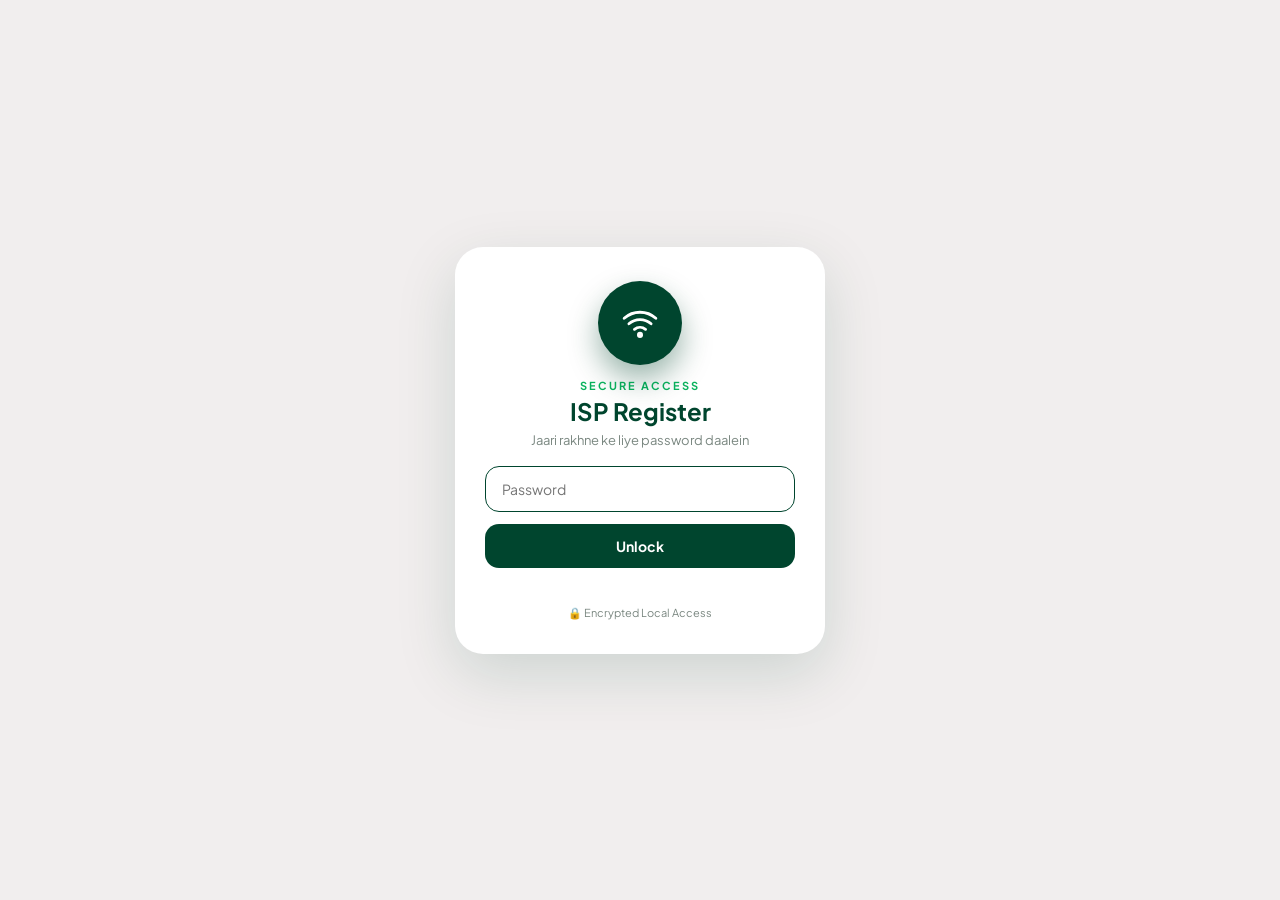
<file: index.html>
<!DOCTYPE html>
<html lang="ur">
<head>
<meta charset="UTF-8">
<meta name="viewport" content="width=device-width, initial-scale=1.0">
<title>ISP Register</title>
<meta name="description" content="ISP Register - Daily Hisab Management System">
<meta name="theme-color" content="#00452E">
<link rel="icon" type="image/svg+xml" href="assets/favicon.svg">
<link rel="stylesheet" href="css/style.css">
</head>
<body>

<div class="lock-screen" id="lock-screen">
  <div class="lock-box">
    <div class="lock-avatar"><div class="logo" id="lk-logo"></div></div>
    <div class="sub">Secure Access</div>
    <h2>ISP Register</h2>
    <p>Jaari rakhne ke liye password daalein</p>
    <input type="password" id="lock-pass" placeholder="Password" autofocus>
    <button onclick="checkPassword()">Unlock</button>
    <div class="lock-err" id="lock-err"></div>
    <div class="lock-foot">🔒 Encrypted Local Access</div>
  </div>
</div>

<div id="app-content" style="display:none">
<div class="app">
  <aside class="side" id="side">
    <div class="brand"><div class="logo" id="lg"></div>ISP Register</div>
    <div id="nav"></div>
    <div class="promo"><small>Remaining Balance</small><b id="s-pro-side">Rs 0</b><button onclick="saveFile()">💾 Save Backup</button></div>
  </aside>
  <div class="ov" id="ov" onclick="tgl()"></div>
  <main class="main">
    <div class="top">
      <button class="ib" id="burger" onclick="tgl()"></button>
      <div><h1 id="ttl">Dashboard</h1><div class="dt" id="dt"></div></div>
      <div class="sp"></div>
      <button class="ib" title="Save" onclick="saveFile()" id="b-save"></button>
      <button class="ib" title="Load" onclick="$('file-in').click()" id="b-load"></button>
      <button class="ib" title="Print" onclick="window.print()" id="b-print"></button>
      <button class="ib red" title="Logout" onclick="logout()" id="b-out"></button>
      <div class="me"><div class="logo" id="me-img" style="width:38px;height:38px;border-radius:50%"></div><div><b>Admin</b><span>Rehan</span></div></div>
      <input type="file" id="file-in" accept=".json" style="display:none" onchange="loadFile(this)">
    </div>
    <div id="pages"></div>
  </main>
</div>
</div>
<datalist id="cust-list"></datalist><datalist id="worker-list"></datalist>
<div id="modal"><div class="mb"><h3 id="mt">Edit</h3><div class="fields" id="mf"></div><div style="display:flex;gap:10px;justify-content:flex-end"><button class="btn ghost" onclick="closeM()">Cancel</button><button class="btn" onclick="saveEdit()">Save Changes</button></div></div></div>
<div id="tip"></div>

<script src="js/app.js"></script>
</body>
</html>
</file>
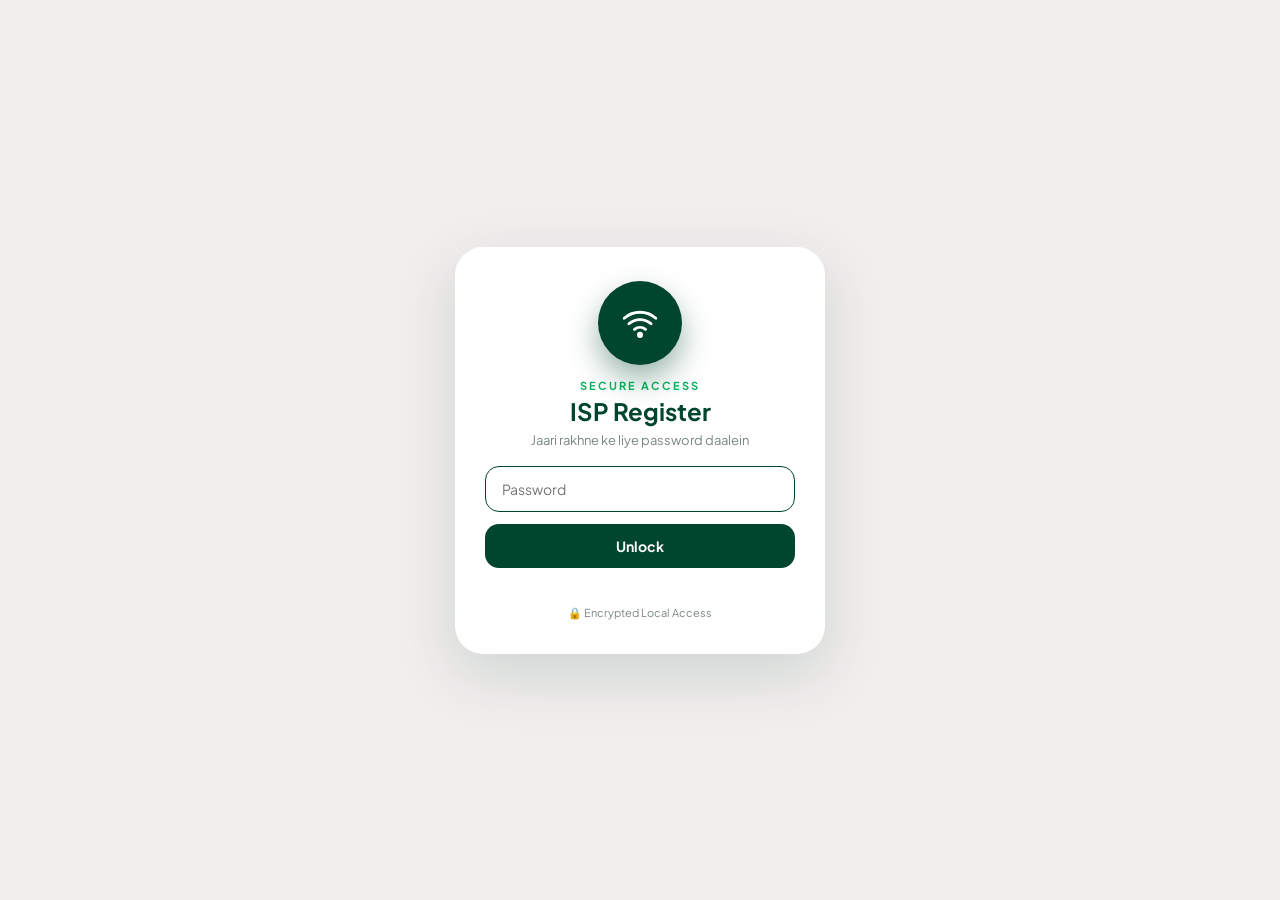
<file: Iindex.html>
<!DOCTYPE html>
<html lang="ur">
<head>
<meta charset="UTF-8">
<meta name="viewport" content="width=device-width, initial-scale=1.0">
<title>ISP Register</title>
<link rel="preconnect" href="https://fonts.googleapis.com"><link href="https://fonts.googleapis.com/css2?family=Plus+Jakarta+Sans:wght@400;500;600;700;800&display=swap" rel="stylesheet">
<style>
:root{--g:#00452E;--g2:#0AB35E;--g3:#E4F3EA;--bg:#F1EEEE;--ink:#0d1b14;--mut:#7a8780;--line:#ECE8E8;--red:#D92D20;--or:#F79009;--r:20px}
*{box-sizing:border-box;margin:0;padding:0}
body{font-family:'Plus Jakarta Sans','Segoe UI',system-ui,Arial,sans-serif;background:var(--bg);color:var(--ink);font-size:14px}
button{font-family:inherit;cursor:pointer}
svg.i{width:18px;height:18px;fill:none;stroke:currentColor;stroke-width:1.8;stroke-linecap:round;stroke-linejoin:round;flex-shrink:0}
/* lock */
.lock-screen{position:fixed;inset:0;background:var(--bg);display:flex;align-items:center;justify-content:center;z-index:200;padding:16px}
.lock-box{background:#fff;border-radius:28px;padding:34px 30px;width:100%;max-width:370px;text-align:center;box-shadow:0 20px 60px rgba(0,69,46,.15)}
.lock-avatar .logo{width:84px;height:84px;border-radius:50%;margin:0 auto;animation:pulse 2.4s infinite}
.lock-box .sub{margin-top:14px;font-size:11px;letter-spacing:2px;text-transform:uppercase;color:var(--g2);font-weight:700}
.lock-box h2{font-size:24px;margin:4px 0 6px;color:var(--g)}.lock-box p{color:var(--mut);font-size:13px;margin-bottom:18px}
.lock-box input{width:100%;padding:13px 16px;border:1.5px solid var(--line);border-radius:14px;font:inherit;outline:none;margin-bottom:12px}
.lock-box input:focus{border-color:var(--g)}
.lock-box button{width:100%;padding:13px;border:none;border-radius:14px;background:var(--g);color:#fff;font-weight:700;font-size:14px}
.lock-err{color:var(--red);font-size:12px;min-height:18px;margin-top:10px}.lock-foot{color:var(--mut);font-size:11px;margin-top:10px}
/* layout */
.app{display:flex;gap:20px;padding:20px;min-height:100vh}
.side{width:244px;flex-shrink:0;background:#fff;border-radius:26px;padding:22px 14px;position:sticky;top:20px;height:calc(100vh - 40px);overflow:auto;display:flex;flex-direction:column;transition:transform .25s}
.brand{display:flex;align-items:center;gap:11px;padding:0 8px 18px;font-weight:800;font-size:18px}
.logo{width:42px;height:42px;border-radius:12px;background:var(--g);color:#fff;display:flex;align-items:center;justify-content:center}
.nh{font-size:11px;letter-spacing:1px;color:var(--mut);margin:14px 10px 6px;font-weight:600}
.nav{display:flex;align-items:center;gap:12px;width:100%;padding:11px 14px;border:none;background:none;border-radius:14px;font-size:13.5px;font-weight:500;color:#25322b;text-align:left;transition:.2s}
.nav:hover{background:var(--g3)}.nav.on{background:var(--g);color:#fff;box-shadow:0 8px 18px rgba(0,69,46,.3)}
.promo{margin-top:auto;background:linear-gradient(160deg,#04180f,var(--g));color:#fff;border-radius:20px;padding:18px;margin-top:22px}
.promo small{opacity:.7;font-size:11px}.promo b{display:block;font-size:20px;margin:4px 0 12px}
.promo button{width:100%;padding:10px;border:none;border-radius:12px;background:rgba(255,255,255,.14);color:#fff;font-weight:600}
.promo button:hover{background:rgba(255,255,255,.25)}
.main{flex:1;min-width:0}
.top{display:flex;align-items:center;gap:12px;margin-bottom:18px;flex-wrap:wrap}
.top h1{font-size:25px;font-weight:800;letter-spacing:-.4px}.top .dt{font-size:13px;color:#3a4a41}
.top .sp{flex:1}
.ib{width:42px;height:42px;border-radius:50%;border:none;background:#fff;display:flex;align-items:center;justify-content:center;color:var(--ink);transition:.2s;position:relative}
.ib:hover{background:var(--g);color:#fff}.ib.red:hover{background:var(--red)}
.me{display:flex;align-items:center;gap:10px;background:#fff;border-radius:30px;padding:4px 16px 4px 4px;font-size:12px}
.me b{display:block;font-size:12.5px}.me span{color:var(--mut);font-size:11px}
#burger{display:none}
.page{display:none}.page.on{display:block;animation:flip .7s cubic-bezier(.2,.8,.2,1)}@keyframes fi{from{opacity:0;transform:translateY(8px)}to{opacity:1}}
.card{background:#fff;border-radius:var(--r);padding:20px;box-shadow:0 2px 14px rgba(0,40,25,.05);margin-bottom:18px;transition:.25s}
.card h3{font-size:16px;font-weight:700}.card .hs{color:var(--mut);font-size:12px;margin:2px 0 14px}
/* kpi */
.kpi{display:grid;grid-template-columns:repeat(3,1fr);gap:18px;margin-bottom:18px}
.k{position:relative;background:#fff;border-radius:var(--r);padding:20px;box-shadow:0 2px 14px rgba(0,40,25,.05);transition:.25s;min-height:140px}
.k:hover{box-shadow:0 22px 40px -10px rgba(0,69,46,.35)}
.k::after{content:"";position:absolute;right:0;top:0;width:55%;height:100%;background:radial-gradient(rgba(0,69,46,.08) 3px,transparent 3.5px) 0 0/22px 22px;pointer-events:none}
.k.dark{background:var(--g);color:#fff}.k.dark::after{background:radial-gradient(rgba(255,255,255,.1) 3px,transparent 3.5px) 0 0/22px 22px}
.k .ic{width:46px;height:46px;border-radius:14px;background:#E9E7E7;display:flex;align-items:center;justify-content:center;color:#3b4a42}
.k.dark .ic{background:#fff;color:var(--g)}
.k .lb{font-size:13px;margin-top:14px;font-weight:500}.k .vl{font-size:27px;font-weight:800;margin-top:2px;letter-spacing:-.5px}
.k .pill{position:absolute;right:18px;top:18px;z-index:1}.k .vs{position:absolute;right:18px;bottom:20px;font-size:10px;line-height:1.3;text-align:left;z-index:1}
.pill{padding:3px 12px;border-radius:20px;font-size:11.5px;font-weight:700;background:#3FD815;color:#04321f}.pill.bad{background:#E5170F;color:#fff}
.g3{display:grid;grid-template-columns:repeat(3,1fr);gap:18px}.s2{grid-column:span 2}.g3 .card{margin-bottom:0}
.g3{margin-bottom:18px}
.leg{display:flex;gap:14px;font-size:11.5px;color:var(--mut);margin-bottom:6px;flex-wrap:wrap}.leg i{display:inline-block;width:9px;height:9px;border-radius:50%;margin-right:5px}
.ch text{fill:var(--mut);font-size:10.5px;font-family:inherit}.ch .gl{stroke:var(--line)}.ch .b{transition:.2s}.ch .b:hover{opacity:.75}
.dn{display:flex;align-items:center;gap:16px;flex-wrap:wrap}.dn svg{width:150px;flex-shrink:0}.dl{flex:1;min-width:130px;font-size:12px}
.dl div{display:flex;justify-content:space-between;gap:8px;padding:5px 0;border-bottom:1px solid var(--line)}.dl i{display:inline-block;width:9px;height:9px;border-radius:50%;margin-right:7px}
.bar2{height:7px;background:#eef2ef;border-radius:5px;overflow:hidden;margin-top:5px}.bar2 div{height:100%;border-radius:5px;background:var(--g2)}
.bar2.o div{background:var(--or)}
.emp{padding:34px;text-align:center;color:var(--mut)}
/* forms */
.fields{display:flex;flex-wrap:wrap;gap:12px;align-items:flex-end}
.field{display:flex;flex-direction:column;gap:5px;flex:1;min-width:130px}.field.nm{flex:2;min-width:170px}
.field label{font-size:11px;color:var(--mut);font-weight:600}
.field input,.field select,.tbar input{border:1.5px solid var(--line);border-radius:12px;padding:10px 12px;font:inherit;font-size:13px;outline:none;background:#fff;color:var(--ink);transition:.15s;width:100%}
.field input:focus,.field select:focus,.tbar input:focus{border-color:var(--g);box-shadow:0 0 0 3px rgba(0,69,46,.1)}
.field input.onl{border-color:#7b1fa2;background:#fbf2fd}
.btn{background:var(--g);color:#fff;border:none;border-radius:12px;padding:11px 22px;font-weight:700;font-size:13px;transition:.2s;white-space:nowrap}
.btn:hover{background:#006340;transform:translateY(-1px)}.btn.ghost{background:var(--g3);color:var(--g)}
.pk{display:flex;gap:8px;flex-wrap:wrap;align-items:center;margin-bottom:14px;font-size:12px;color:var(--mut)}
.pkb{background:var(--g3);color:var(--g);border:1px solid transparent;border-radius:20px;padding:5px 14px;font-size:12px;font-weight:700;transition:.15s}
.pkb:hover,.pkb.sel{background:var(--g);color:#fff}
/* tables */
.tbar{display:flex;gap:10px;flex-wrap:wrap;align-items:center;margin-bottom:14px}
.tbar .sb{position:relative;flex:2;min-width:180px}.tbar .sb svg{position:absolute;left:12px;top:11px;color:var(--mut)}.tbar .sb input{padding-left:38px}
.tbar label{font-size:11px;color:var(--mut);font-weight:600;display:flex;align-items:center;gap:6px}.tbar label input{width:auto}
.tw{overflow-x:auto;border-radius:14px;border:1px solid var(--line)}
table{width:100%;border-collapse:collapse;min-width:640px}
th{background:#F7F5F5;color:#5d6b63;font-size:11px;text-transform:uppercase;letter-spacing:.6px;text-align:left;padding:12px 14px;font-weight:700;white-space:nowrap}
td{padding:12px 14px;border-top:1px solid var(--line);font-size:13px;vertical-align:middle}
tr:hover td{background:#FBFAFA}td small{display:block;color:var(--mut);font-size:11px;margin-top:2px}
.mut{color:var(--mut)}.amt{font-weight:700;white-space:nowrap}.inc{color:#0A8F4F}.exp{color:var(--red)}.pend{color:#D9780A}.onl{color:#7b1fa2}
tfoot td,.tr td{background:#F7F5F5;font-weight:800}
.chip{background:var(--g3);color:var(--g);padding:3px 10px;border-radius:20px;font-size:11.5px;font-weight:700;white-space:nowrap}
.chip.o{background:#FEF0DC;color:#B45F00}
.act{white-space:nowrap;text-align:right}.act button{width:32px;height:32px;border:none;border-radius:9px;background:#F3F1F1;color:#55635b;margin-left:5px;transition:.15s}
.act .e:hover{background:var(--g);color:#fff}.act .d:hover{background:var(--red);color:#fff}.act svg{width:15px;height:15px}
.sum{display:flex;justify-content:space-between;gap:10px;flex-wrap:wrap;padding:14px 4px 0;font-weight:700;font-size:13px}
.grp{border:1px solid var(--line);border-radius:14px;margin-bottom:10px;overflow:hidden}
.gh{display:flex;justify-content:space-between;align-items:center;gap:10px;padding:13px 16px;cursor:pointer;background:#F7F5F5}.gh:hover{background:var(--g3)}
.gh .l{display:flex;align-items:center;gap:12px}.av{width:36px;height:36px;border-radius:50%;color:#fff;display:flex;align-items:center;justify-content:center;font-weight:700}
.gh b{display:block}.gh small{color:var(--mut);font-size:11px}.gh .r{text-align:right;font-weight:800;font-size:16px}.gh .r small{display:block;font-weight:500}
.gb.collapsed{display:none}.gr{display:grid;grid-template-columns:1fr 1fr 1fr auto;gap:8px;padding:9px 16px;border-top:1px solid var(--line);align-items:center;font-size:13px}
.note{font-size:12px;color:var(--mut);margin-top:10px}
.set{display:flex;gap:12px;flex-wrap:wrap}
/* modal + tip */
#modal{position:fixed;inset:0;background:rgba(0,20,12,.5);display:none;align-items:center;justify-content:center;z-index:150;padding:16px}
#modal.on{display:flex}.mb{background:#fff;border-radius:24px;padding:24px;width:100%;max-width:560px;max-height:90vh;overflow:auto}
.mb h3{margin-bottom:16px}.mb .fields{margin-bottom:18px}.mb .field{min-width:200px}
#tip{position:fixed;background:#0d1b14;color:#fff;padding:6px 10px;border-radius:8px;font-size:11.5px;pointer-events:none;z-index:300;display:none;white-space:nowrap}
.ov{display:none}
/* animations */
@keyframes rise{from{opacity:0;transform:translateY(24px)}to{opacity:1;transform:none}}
@keyframes fade{from{opacity:0}to{opacity:1}}
@keyframes grow{from{transform:scaleY(0)}to{transform:scaleY(1)}}
@keyframes pop{from{transform:scale(0)}to{transform:scale(1)}}
@keyframes draw{from{stroke-dashoffset:1}to{stroke-dashoffset:0}}
@keyframes spin{from{transform:perspective(520px) rotateX(40deg) rotate(-140deg) scale(.5);opacity:0}to{transform:perspective(520px) rotateX(40deg);opacity:1}}
@keyframes pulse{0%,100%{box-shadow:0 0 0 0 rgba(0,69,46,.35)}50%{box-shadow:0 0 0 16px rgba(0,69,46,0)}}
.lock-box{animation:rise .7s cubic-bezier(.2,.8,.2,1) both}
.nav{transition:.2s}.nav:hover:not(.on){transform:translateX(4px)}.ib:hover{transform:scale(1.08)}
.page.play .k{animation:rise .7s cubic-bezier(.2,.8,.2,1) both}
.page.play .k:nth-child(2){animation-delay:.08s}.page.play .k:nth-child(3){animation-delay:.16s}.page.play .k:nth-child(4){animation-delay:.24s}.page.play .k:nth-child(5){animation-delay:.32s}.page.play .k:nth-child(6){animation-delay:.4s}
.page.play .g3 .card{animation:rise .8s cubic-bezier(.2,.8,.2,1) both}
.page.play .g3 .card:nth-child(1){animation-delay:.45s}.page.play .g3 .card:nth-child(2){animation-delay:.55s}.page.play .g3 .card:nth-child(3){animation-delay:.65s}.page.play .g3 .card:nth-child(4){animation-delay:.75s}.page.play .g3 .card:nth-child(5){animation-delay:.85s}.page.play .g3 .card:nth-child(6){animation-delay:.95s}
.page.play .ch rect.b{transform-box:fill-box;transform-origin:50% 100%;animation:grow .9s cubic-bezier(.2,.8,.2,1) both;animation-delay:inherit}
.page.play .ch polyline{stroke-dasharray:1;animation:draw 1.6s ease .9s both}
.page.play .ch polygon{animation:fade 1.4s ease 1.2s both}
.page.play .ch circle.b{transform-box:fill-box;transform-origin:center;animation:pop .5s cubic-bezier(.3,1.6,.5,1) both}
.page.play .dn svg{animation:spin 1.1s cubic-bezier(.2,.8,.2,1) .8s both}
.page.play .dl div,.page.play .bar2 div{animation:fade .8s ease 1.2s both}
.page.play tbody tr,.page.play .grp,.page.play tfoot tr{animation:rise .5s ease both}
@media(prefers-reduced-motion:reduce){*,*::before,*::after{animation:none!important;transition:none!important}}
/* 3D / professional depth */
body::before{content:"";position:fixed;inset:-20%;z-index:-1;pointer-events:none;background:radial-gradient(38% 38% at 18% 22%,rgba(10,179,94,.16),transparent),radial-gradient(34% 34% at 86% 78%,rgba(0,69,46,.14),transparent);animation:drift 20s ease-in-out infinite alternate}
@keyframes drift{from{transform:translate3d(-3%,-2%,0) scale(1)}to{transform:translate3d(4%,3%,0) scale(1.12)}}
@keyframes flip{from{opacity:0;transform:perspective(1200px) rotateX(-9deg) translateY(34px)}to{opacity:1;transform:none}}
@keyframes wob{0%,100%{transform:perspective(220px) rotateY(-22deg)}50%{transform:perspective(220px) rotateY(22deg)}}
@keyframes spin3d{from{transform:rotateY(0)}to{transform:rotateY(360deg)}}
.brand .logo{animation:wob 4s ease-in-out infinite;box-shadow:0 8px 16px rgba(0,69,46,.35)}
.lock-avatar{perspective:600px}.lock-avatar .logo{animation:pulse 2.4s infinite,spin3d 7s linear infinite;box-shadow:0 14px 30px rgba(0,69,46,.4)}
.kpi,.g3{perspective:1100px}
.k,.g3 .card{transform:perspective(900px) rotateX(var(--rx,0deg)) rotateY(var(--ry,0deg));transform-style:preserve-3d;transition:transform .18s ease-out,box-shadow .3s;will-change:transform}
.k{box-shadow:0 1px 0 #fff inset,0 12px 30px -10px rgba(0,69,46,.22)}
.k::before,.k::after{border-radius:inherit}.k::after{border-radius:0 20px 20px 0}
.k::before{content:"";position:absolute;inset:0;pointer-events:none;opacity:0;transition:opacity .3s;background:radial-gradient(circle at var(--mx,50%) var(--my,50%),rgba(10,179,94,.16),transparent 55%)}
.k.dark::before{background:radial-gradient(circle at var(--mx,50%) var(--my,50%),rgba(255,255,255,.28),transparent 55%)}
.k:hover::before{opacity:1}
.k .ic{transform:translateZ(34px);box-shadow:0 10px 18px rgba(0,0,0,.2),inset 0 2px 0 rgba(255,255,255,.75),inset 0 -3px 0 rgba(0,0,0,.08)}
.k .lb,.k .vl{transform:translateZ(24px)}.k .pill,.k .vs{transform:translateZ(28px)}
.k .vl{text-shadow:0 3px 0 rgba(0,0,0,.05),0 8px 14px rgba(0,69,46,.18)}.k.dark .vl{text-shadow:0 3px 0 rgba(0,0,0,.28),0 8px 16px rgba(0,0,0,.25)}
.card:hover{box-shadow:0 18px 38px -12px rgba(0,69,46,.22)}
.btn{box-shadow:0 4px 0 #002d1e,0 10px 16px rgba(0,69,46,.25)}.btn:hover{transform:translateY(-2px)}.btn:active{transform:translateY(3px);box-shadow:0 1px 0 #002d1e}
.btn.ghost{box-shadow:0 4px 0 #bddfca,0 8px 12px rgba(0,69,46,.1)}.btn.ghost:active{box-shadow:0 1px 0 #bddfca}
.nav.on{box-shadow:0 4px 0 #002d1e,0 12px 20px rgba(0,69,46,.3)}.nav:active{transform:scale(.97)}
.pkb{box-shadow:0 2px 0 #bddfca}.pkb:active{transform:translateY(2px);box-shadow:none}
.ch rect.b{filter:drop-shadow(0 7px 5px rgba(0,69,46,.28))}.ch polyline{filter:drop-shadow(0 8px 5px rgba(0,69,46,.3))}
.dn svg{transform:perspective(520px) rotateX(40deg);margin:6px 0 16px;filter:drop-shadow(0 7px 0 rgba(0,40,25,.32)) drop-shadow(0 16px 10px rgba(0,40,25,.2))}
.grp{transition:transform .2s,box-shadow .2s}.grp:hover{transform:translateX(5px);box-shadow:0 8px 20px -8px rgba(0,69,46,.25)}
.tw{box-shadow:0 8px 24px -14px rgba(0,69,46,.25)}
.ib{box-shadow:0 4px 10px rgba(0,69,46,.1)}.promo{box-shadow:0 16px 30px -10px rgba(0,69,46,.5)}.side{box-shadow:0 14px 40px -18px rgba(0,69,46,.25)}
@media(max-width:1180px){.kpi{grid-template-columns:repeat(2,1fr)}.g3{grid-template-columns:1fr}.s2{grid-column:auto}.g3 .card{margin-bottom:0}}
@media(max-width:980px){
 .app{padding:12px}.side{position:fixed;left:12px;top:12px;bottom:12px;height:auto;z-index:100;transform:translateX(-120%);width:260px}
 .side.open{transform:none}.ov.on{display:block;position:fixed;inset:0;background:rgba(0,20,12,.45);z-index:90}#burger{display:flex}.me span,.me b{display:none}.me{padding:4px}}
@media(max-width:560px){.kpi{grid-template-columns:1fr}.top h1{font-size:20px}.card{padding:16px}.field,.field.nm{min-width:100%}.btn{width:100%}.gr{grid-template-columns:1fr 1fr auto}.gr span:nth-child(2){display:none}}
@page{size:A4 landscape;margin:8mm}
.print-title{display:none}
@media print{
*{animation:none!important;transition:none!important;-webkit-print-color-adjust:exact;print-color-adjust:exact}
.side,.ov,.top,.lock-screen,#modal,#tip{display:none!important}
body{background:#fff;font-size:12px}body::before{display:none}.app{display:block;padding:0}
#pages{display:flex;flex-direction:column}.page{display:block!important}
#page-dash{order:0}#page-nc{order:1;margin-top:22px}#page-oi{order:2}#page-ex{order:3}#page-sl{order:4}#page-fe{order:5}
#page-cp,#page-sr,#page-fn,#page-rp,#page-st{display:none!important}
#page-oi,#page-ex,#page-sl,#page-fe{margin-top:22px}
.print-title{display:block;font-size:17px;font-weight:800;color:var(--g);margin:0 0 10px;padding-bottom:6px;border-bottom:2px solid var(--g)}
.fc,.tbar,.act,.page table th:last-child{display:none!important}
.page:not(#page-dash) .hs,.page:not(#page-dash)>.card>h3{display:none}
.kpi{grid-template-columns:repeat(3,1fr)!important}.g3{grid-template-columns:repeat(3,1fr)!important}.s2{grid-column:auto!important}
.kpi,.g3,.k,.g3 .card{perspective:none!important;transform-style:flat!important;will-change:auto!important}.kpi{gap:12px!important}.g3{gap:12px!important}.k{min-height:104px!important;padding:14px!important}.g3 .card{padding:14px!important}
.k,.g3 .card{transform:none!important}.k .ic,.k .lb,.k .vl,.k .pill,.k .vs{transform:none!important}
.gb.collapsed{display:block}.card,.k,tr,.grp{break-inside:avoid}.print-title{break-after:avoid}.ch text{font-size:15px}.page:not(#page-dash) .card{break-inside:auto}.tw{break-inside:auto}
.tw{overflow:visible}table{min-width:0}
}
</style>
</head>
<body>

<div class="lock-screen" id="lock-screen">
  <div class="lock-box">
    <div class="lock-avatar"><div class="logo" id="lk-logo"></div></div>
    <div class="sub">Secure Access</div>
    <h2>ISP Register</h2>
    <p>Jaari rakhne ke liye password daalein</p>
    <input type="password" id="lock-pass" placeholder="Password" autofocus>
    <button onclick="checkPassword()">Unlock</button>
    <div class="lock-err" id="lock-err"></div>
    <div class="lock-foot">🔒 Encrypted Local Access</div>
  </div>
</div>

<div id="app-content" style="display:none">
<div class="app">
  <aside class="side" id="side">
    <div class="brand"><div class="logo" id="lg"></div>ISP Register</div>
    <div id="nav"></div>
    <div class="promo"><small>Remaining Balance</small><b id="s-pro-side">Rs 0</b><button onclick="saveFile()">💾 Save Backup</button></div>
  </aside>
  <div class="ov" id="ov" onclick="tgl()"></div>
  <main class="main">
    <div class="top">
      <button class="ib" id="burger" onclick="tgl()"></button>
      <div><h1 id="ttl">Dashboard</h1><div class="dt" id="dt"></div></div>
      <div class="sp"></div>
      <button class="ib" title="Save" onclick="saveFile()" id="b-save"></button>
      <button class="ib" title="Load" onclick="$('file-in').click()" id="b-load"></button>
      <button class="ib" title="Print" onclick="window.print()" id="b-print"></button>
      <button class="ib red" title="Logout" onclick="logout()" id="b-out"></button>
      <div class="me"><div class="logo" id="me-img" style="width:38px;height:38px;border-radius:50%"></div><div><b>Admin</b><span>Rehan</span></div></div>
      <input type="file" id="file-in" accept=".json" style="display:none" onchange="loadFile(this)">
    </div>
    <div id="pages"></div>
  </main>
</div>
</div>
<datalist id="cust-list"></datalist><datalist id="worker-list"></datalist>
<div id="modal"><div class="mb"><h3 id="mt">Edit</h3><div class="fields" id="mf"></div><div style="display:flex;gap:10px;justify-content:flex-end"><button class="btn ghost" onclick="closeM()">Cancel</button><button class="btn" onclick="saveEdit()">Save Changes</button></div></div></div>
<div id="tip"></div>

<script>
// ── PASSWORD LOCK ──
// Yahan apna password change kar sakte hain (neeche wali line mein):
const APP_PASSWORD = 'Rehan';
const $=id=>document.getElementById(id);
function checkPassword(){
  const val=$('lock-pass').value;
  if(val===APP_PASSWORD){ $('lock-screen').style.display='none'; $('app-content').style.display='block'; replay(cur); }
  else { $('lock-err').textContent='Galat password! Dobara koshish karein.'; $('lock-pass').value=''; $('lock-pass').focus(); }
}
$('lock-pass').addEventListener('keydown',e=>{ if(e.key==='Enter') checkPassword(); });
function logout(){
  $('app-content').style.display='none'; $('lock-screen').style.display='flex';
  $('lock-pass').value=''; $('lock-err').textContent=''; $('lock-pass').focus();
}

// ── DATA (same storage key + same record structure as before) ──
let db = { nc:[], oi:[], ex:[], sl:[], fe:[] };
try {
  const saved = localStorage.getItem('isp_register_db');
  if (saved) db = JSON.parse(saved);
  ['nc','oi','ex','sl','fe'].forEach(k=>{ if(!db[k]) db[k]=[]; });
} catch(e) {}
function saveToStorage(){ try{ localStorage.setItem('isp_register_db', JSON.stringify(db)); }catch(e){} }
const pad=n=>String(n).padStart(2,'0');
const today=()=>new Date().toISOString().slice(0,10);
const Rs=n=>'Rs '+(n||0).toLocaleString();
const esc=s=>String(s==null?'':s).replace(/[&<>"']/g,c=>({'&':'&amp;','<':'&lt;','>':'&gt;','"':'&quot;',"'":'&#39;'}[c]));
function fmtDate(d){
  if(!d) return 'Date Nahi'; const p=d.split('-'); if(p.length!==3) return d;
  const M=['Jan','Feb','Mar','Apr','May','Jun','Jul','Aug','Sep','Oct','Nov','Dec'], mi=parseInt(p[1],10)-1;
  return mi<0||mi>11?d:`${parseInt(p[2],10)} ${M[mi]} ${p[0]}`;
}
function nameToColor(n){ let h=0; for(let i=0;i<n.length;i++){h=n.charCodeAt(i)+((h<<5)-h);h&=h;} return `hsl(${Math.abs(h)%360},65%,42%)`; }

// ── ICONS ──
const IC={dash:'<rect x="3" y="3" width="7" height="9" rx="1.5"/><rect x="14" y="3" width="7" height="5" rx="1.5"/><rect x="14" y="12" width="7" height="9" rx="1.5"/><rect x="3" y="16" width="7" height="5" rx="1.5"/>',
inc:'<path d="M12 5v14M19 12l-7 7-7-7"/>',exp:'<path d="M12 19V5M5 12l7-7 7 7"/>',users:'<circle cx="9" cy="8" r="3.5"/><path d="M2.5 20c0-3.6 3-6 6.5-6s6.5 2.4 6.5 6M17 4.5a3.5 3.5 0 010 7M21.5 20c0-2.6-1.7-4.6-4-5.5"/>',
wifi:'<path d="M2 9a15 15 0 0120 0M5 12.5a10.5 10.5 0 0114 0M8.5 16a5.5 5.5 0 017 0"/><circle cx="12" cy="19.5" r="1"/>',chart:'<path d="M3 3v18h18M7 15l4-4 3 3 5-6"/>',
wallet:'<path d="M3 7h16a2 2 0 012 2v9a2 2 0 01-2 2H5a2 2 0 01-2-2zM3 7l12-3v3M16 14h2"/>',clock:'<circle cx="12" cy="12" r="9"/><path d="M12 7v5l3 2"/>',
alert:'<path d="M12 3l10 18H2zM12 10v5M12 18v.01"/>',file:'<path d="M6 3h9l4 4v14H6zM14 3v5h5M9 13h6M9 17h6"/>',gear:'<circle cx="12" cy="12" r="3"/><path d="M12 2v3M12 19v3M2 12h3M19 12h3M5 5l2 2M17 17l2 2M19 5l-2 2M7 17l-2 2"/>',
card:'<rect x="2" y="5" width="20" height="14" rx="2"/><path d="M2 10h20"/>',bars:'<path d="M6 20V10M12 20V4M18 20v-7"/>',edit:'<path d="M4 20h4L19 9l-4-4L4 16zM13 7l4 4"/>',
del:'<path d="M4 7h16M9 7V4h6v3M6 7l1 13h10l1-13"/>',search:'<circle cx="11" cy="11" r="7"/><path d="M20 20l-4-4"/>',menu:'<path d="M4 6h16M4 12h16M4 18h16"/>',
out:'<path d="M9 4H5v16h4M16 8l4 4-4 4M20 12H9"/>',save:'<path d="M5 3h12l3 3v15H5zM8 3v6h8V3M8 21v-7h8v7"/>',load:'<path d="M12 3v12M7 10l5 5 5-5M4 20h16"/>',print:'<path d="M7 9V3h10v6M7 17H4v-7h16v7h-3M7 14h10v7H7z"/>'};
const ic=(n,s)=>`<svg class="i" viewBox="0 0 24 24"${s?` style="width:${s}px;height:${s}px"`:''}>${IC[n]}</svg>`;

// ── FIELD DEFINITIONS (key|label|type|extra|datalist) ──
const FD={
 nc:['name|Naam|t|Customer Name|cust','phone|Phone|p|03XX-XXXXXXX','pkg|Package|r|Package','inst|Install Fee|n','mon|Monthly Fee|n','mod|Modem (Rs)|n','online|Online Amount|n','date|Date|d'],
 oi:['desc|Description|t|e.g. Monthly Bill, Late Fee...','person|Customer / Person|t|Naam|cust','cat|Category|s|Monthly Bill,Late Fee,Service Charge,Equipment Sale,Other','amt|Amount (Rs)|n','online|Online Amount|n','pay|Payment|s|Cash,JazzCash,EasyPaisa,Bank Transfer','date|Date|d'],
 ex:['desc|Wajah / Description|t|e.g. Electricity Bill...','vendor|Kisko Diya (Name)|t|Naam','cat|Category|s|Bandwidth,Electricity,Salary,Equipment,Rent,Maintenance,Fuel,Marketing,Other','amt|Amount (Rs)|n','pay|Payment|s|Cash,JazzCash,EasyPaisa,Bank Transfer','date|Date|d'],
 sl:['name|Worker Naam|t|Worker Naam|worker','amt|Amount (Rs)|n','pay|Payment|s|Cash,JazzCash,EasyPaisa,Bank Transfer','date|Date|d'],
 fe:['name|User / Customer Naam|t|Customer Naam|cust','amt|Credit Amount (Rs)|n','date|Date|d']};
const FT={nc:'New Connection Add Karo',oi:'Daily Income Add Karo',ex:'Daily Expense Add Karo',sl:'Worker Salary Add Karo',fe:'User Credit (Udhaar) Add Karo'};
function mkField(sp,pre,val,edit,type){
  const [k,l,t,x,dl]=sp.split('|'), id=pre+k; let inp;
  const v=val==null?'':esc(val);
  if(t==='s'){ let o=x.split(','); if(val&&!o.includes(val)) o.push(val);
    inp=`<select id="${id}">${o.map(a=>`<option${a===val?' selected':''}>${esc(a)}</option>`).join('')}</select>`; }
  else if(t==='n') inp=`<input id="${id}" type="number" placeholder="0" value="${v}"${k==='online'?' class="onl"':''}>`;
  else if(t==='d') inp=`<input id="${id}" type="date" value="${v||today()}">`;
  else if(t==='r'&&!edit) inp=`<input id="${id}" placeholder="${x}" readonly style="cursor:pointer;background:#F7F5F5">`;
  else inp=`<input id="${id}" ${t==='p'?'type="tel" ':''}placeholder="${x||''}" value="${v}"${dl?` list="${dl}-list"`:''}>`;
  return `<div class="field${k==='name'||k==='desc'?' nm':''}"><label>${l}</label>${inp}</div>`;
}
function readF(type,pre){
  const o={}; FD[type].forEach(sp=>{ const [k,,t]=sp.split('|'), e=$(pre+k);
    o[k]=t==='n'?(parseFloat(e.value)||0):(t==='s'||t==='d'?e.value:e.value.trim()); }); return o;
}
function validate(t,r){
  if(t==='nc'&&!r.name&&!r.pkg&&!r.inst&&!r.mon) return 'Kam az kam Naam ya Amount daalo';
  if(t==='oi'&&!r.amt&&!r.online) return 'Amount ya Online Amount mein se koi ek daalo';
  if(t==='ex'&&!r.amt) return 'Amount daalo';
  if(t==='sl'){ if(!r.name) return 'Worker ka naam daalo'; if(!r.amt) return 'Amount daalo'; }
  if(t==='fe'){ if(!r.name) return 'User ka naam daalo'; if(!r.amt) return 'Credit amount daalo'; }
  return '';
}
function addRec(t){
  const r=readF(t,t+'-'); if(t==='fe'&&!r.date) r.date=today();
  const m=validate(t,r); if(m){ alert(m); return; }
  db[t].push(r);
  FD[t].forEach(sp=>{ const [k,,ty]=sp.split('|'), e=$(t+'-'+k); if(ty==='d') e.value=today(); else if(ty!=='s') e.value=''; });
  if(t==='nc') document.querySelectorAll('.pkb').forEach(b=>b.classList.remove('sel'));
  render(); refreshCustList(); refreshWorkerList();
  $(t+'-'+FD[t][0].split('|')[0]).focus();
}
function selPkg(btn,pkg){
  document.querySelectorAll('.pkb').forEach(b=>b.classList.remove('sel')); btn.classList.add('sel');
  $('nc-pkg').value=pkg; $('nc-name').focus();
}
function refreshCustList(){ $('cust-list').innerHTML=[...new Set(db.nc.map(r=>r.name).filter(Boolean))].map(n=>`<option value="${esc(n)}">`).join(''); }
function refreshWorkerList(){ $('worker-list').innerHTML=[...new Set(db.sl.map(r=>r.name).filter(Boolean))].map(n=>`<option value="${esc(n)}">`).join(''); }

// ── EDIT / DELETE ──
let edT=null, edI=null;
function edit(t,i){
  edT=t; edI=i; const r=db[t][i];
  $('mt').textContent='Edit Entry #'+(i+1);
  $('mf').innerHTML=FD[t].map(sp=>mkField(sp,'ed-',r[sp.split('|')[0]],true)).join('');
  $('modal').classList.add('on');
}
function closeM(){ $('modal').classList.remove('on'); }
function saveEdit(){
  const r=readF(edT,'ed-'); const m=validate(edT,r); if(m){ alert(m); return; }
  Object.assign(db[edT][edI],r); closeM(); render(); refreshCustList(); refreshWorkerList();
}
// delete — hamesha confirm ke baad
function del(t,i){
  if(!confirm('Pakka is entry ko delete karna hai? Ye wapis nahi aayega.')) return;
  db[t].splice(i,1); render(); refreshCustList(); refreshWorkerList();
}
function toggleG(id){ const b=$(id); if(b) b.classList.toggle('collapsed'); }

// ── FILTERS ──
const F={nc:{},oi:{},ex:{},sl:{},fe:{},fn:{},cp:{}};
function sf(v,k,val){ F[v][k]=val; render(true); }
function clr(v){ F[v]={}; document.querySelectorAll('#tb-'+v+' input').forEach(i=>i.value=''); render(true); }
function tbar(v,dates=true){
  return `<div class="tbar" id="tb-${v}"><div class="sb">${ic('search')}<input placeholder="Search..." oninput="sf('${v}','q',this.value)"></div>`+
  (dates?`<label>From <input type="date" onchange="sf('${v}','a',this.value)"></label><label>To <input type="date" onchange="sf('${v}','b',this.value)"></label>`:'')+
  `<button class="btn ghost" onclick="clr('${v}')">Clear</button></div>`;
}
function rowsOf(v,t,pred){
  const f=F[v], q=(f.q||'').toLowerCase();
  return db[t].map((r,i)=>({...r,_i:i})).filter(r=>(!pred||pred(r))&&(!q||Object.values(r).join(' ').toLowerCase().includes(q))
    &&(!f.a||(r.date||'')>=f.a)&&(!f.b||(r.date||'')&&(r.date||'')<=f.b)).sort((a,b)=>(b.date||'').localeCompare(a.date||'')||b._i-a._i);
}
const ma=(v,c)=>v?`<span class="amt ${c}">${Rs(v)}</span>`:'<span class="mut">–</span>';
const acts=(t,i)=>`<td class="act"><button class="e" title="Edit" onclick="edit('${t}',${i})">${ic('edit')}</button><button class="d" title="Delete" onclick="del('${t}',${i})">${ic('del')}</button></td>`;
const dtc=r=>`<td class="mut" style="white-space:nowrap">${r.date?fmtDate(r.date):'–'}</td>`;
const pp=(a,b)=>`<td><b>${esc(a)||'–'}</b><small>${esc(b)}</small></td>`;
const VW={
 nc:{t:'nc',h:['#','Naam / Phone','Package','Install','Monthly','Modem','Online','Date'],f:r=>`<td class="mut">${r._i+1}</td>${pp(r.name,r.phone)}<td><span class="chip">${esc(r.pkg)||'–'}</span></td><td>${ma(r.inst,'inc')}</td><td>${ma(r.mon,'inc')}</td><td>${ma(r.mod,'inc')}</td><td>${ma(r.online,'onl')}</td>${dtc(r)}`,s:r=>(r.inst||0)+(r.mon||0)+(r.mod||0)},
 oi:{t:'oi',h:['#','Description / Person','Category','Payment','Amount','Online','Date'],f:r=>`<td class="mut">${r._i+1}</td>${pp(r.desc,r.person)}<td><span class="chip">${esc(r.cat)}</span></td><td class="mut">${esc(r.pay)}</td><td>${ma(r.amt,'inc')}</td><td>${ma(r.online,'onl')}</td>${dtc(r)}`,s:r=>r.amt||0},
 ex:{t:'ex',h:['#','Wajah / Kisko Diya','Category','Payment','Amount','Date'],f:r=>`<td class="mut">${r._i+1}</td>${pp(r.desc,r.vendor)}<td><span class="chip">${esc(r.cat)}</span></td><td class="mut">${esc(r.pay)}</td><td>${ma(r.amt,'exp')}</td>${dtc(r)}`,s:r=>r.amt||0}};
VW.fn={...VW.oi,pred:r=>r.cat==='Late Fee'};
function tableV(v){
  const w=VW[v], rows=rowsOf(v,w.t,w.pred), tot=rows.reduce((s,r)=>s+w.s(r),0);
  const body=rows.length?`<div class="tw"><table><thead><tr>${w.h.map(h=>`<th>${h}</th>`).join('')}<th></th></tr></thead><tbody>${rows.map(r=>`<tr>${w.f(r)}${acts(w.t,r._i)}</tr>`).join('')}</tbody></table></div>`:'<div class="emp">Koi entry nahi</div>';
  $('tbl-'+v).innerHTML=body+`<div class="sum"><span>${rows.length} entries shown</span><span>Filtered Total: <span class="${v==='ex'?'exp':'inc'}">${Rs(tot)}</span></span></div>`;
}
function groupSL(){
  const rows=rowsOf('sl','sl'); if(!rows.length){ $('tbl-sl').innerHTML='<div class="emp">Koi salary entry nahi — upar form bhar kar Add karo</div>'; return; }
  const g={}; rows.forEach(r=>{ (g[r.name||'(Naam Nahi)']=g[r.name||'(Naam Nahi)']||[]).push(r); });
  $('tbl-sl').innerHTML=Object.keys(g).sort().map(n=>{
    const rs=g[n].slice().sort((a,b)=>(a.date||'').localeCompare(b.date||'')), c=nameToColor(n), id='wb-'+n.replace(/[^a-zA-Z0-9]/g,'_');
    return `<div class="grp" style="border-left:5px solid ${c}"><div class="gh" onclick="toggleG('${id}')"><span class="l"><span class="av" style="background:${c}">${esc(n.charAt(0).toUpperCase())}</span><span><b>${esc(n)}</b><small>${rs.length} din salary li</small></span></span><span class="r" style="color:${c}"><small>Ab Tak Total</small>${Rs(rs.reduce((s,r)=>s+(r.amt||0),0))}</span></div>
    <div class="gb" id="${id}">${rs.map(r=>`<div class="gr"><span class="mut">${r.date?fmtDate(r.date):'–'}</span><span class="mut">${esc(r.pay)}</span><span class="amt exp">${Rs(r.amt)}</span><span class="act">${acts('sl',r._i).replace(/<\/?td[^>]*>/g,'')}</span></div>`).join('')}</div></div>`;
  }).join('');
}
function groupFE(){
  const rows=rowsOf('fe','fe'); if(!rows.length){ $('tbl-fe').innerHTML='<div class="emp">Koi credit entry nahi — upar form bhar kar Add karo</div>'; return; }
  const g={}; rows.forEach(r=>{ (g[r.date||'']=g[r.date||'']||[]).push(r); });
  $('tbl-fe').innerHTML=Object.keys(g).sort((a,b)=>b.localeCompare(a)).map(d=>{
    const rs=g[d], id='cb-'+(d||'x').replace(/[^a-zA-Z0-9]/g,'_');
    return `<div class="grp" style="border-left:5px solid var(--or)"><div class="gh" onclick="toggleG('${id}')"><span class="l"><span class="av" style="background:var(--or)">${ic('clock',16)}</span><span><b>${fmtDate(d)}</b><small>${rs.length} credit entries</small></span></span><span class="r pend"><small>Is Din Total Credit</small>${Rs(rs.reduce((s,r)=>s+(r.amt||0),0))}</span></div>
    <div class="gb" id="${id}">${rs.map(r=>`<div class="gr" style="grid-template-columns:2fr 1fr auto"><span>${esc(r.name)||'–'} <span class="chip o">Pending</span></span><span class="amt pend">${Rs(r.amt)}</span><span class="act">${acts('fe',r._i).replace(/<\/?td[^>]*>/g,'')}</span></div>`).join('')}</div></div>`;
  }).join('');
}

// ── AGGREGATES ──
const sum=(a,f)=>a.reduce((s,r)=>s+(f(r)||0),0);
const incW=p=>sum(db.nc.filter(r=>p(r.date||'')),r=>(r.inst||0)+(r.mon||0)+(r.mod||0))+sum(db.oi.filter(r=>p(r.date||'')),r=>r.amt);
const amtW=(k,p)=>sum(db[k].filter(r=>p(r.date||'')),r=>r.amt);
const mkey=(o)=>{ const d=new Date(new Date().getFullYear(),new Date().getMonth()-o,1); return d.getFullYear()+'-'+pad(d.getMonth()+1); };
const mlab=k=>{ if(!k) return 'No Date'; const [y,m]=k.split('-'); return ['Jan','Feb','Mar','Apr','May','Jun','Jul','Aug','Sep','Oct','Nov','Dec'][+m-1]+(y?' '+y.slice(2):''); };
const mlabF=k=>k?mlab(k).replace(/ (\d\d)$/,' 20$1'):'No Date';
const lastM=n=>Array.from({length:n},(_,i)=>mkey(n-1-i));
const abbr=n=>{ const a=Math.abs(n); return (n<0?'-':'')+(a>=1e6?(a/1e6).toFixed(1).replace('.0','')+'M':a>=1e3?(a/1e3).toFixed(a>=1e4?0:1).replace('.0','')+'K':Math.round(a)); };
const nice=m=>{ if(m<=0) return 0; const p=10**Math.floor(Math.log10(m)),u=m/p; return (u<=1?1:u<=2?2:u<=4?4:u<=8?8:10)*p; };

// ── CHARTS (inline SVG, no external library) ──
function scale(vals,H,T,B,zero){
  const hi=nice(Math.max(0,...vals))||1000, lo=zero?0:-nice(-Math.min(0,...vals));
  return {hi,lo,y:v=>T+(H-T-B)*(hi-v)/(hi-lo)};
}
function grid(sc,W,L,R){ let s=''; for(let k=0;k<=4;k++){ const v=sc.lo+(sc.hi-sc.lo)*k/4, y=sc.y(v); s+=`<line class="gl" x1="${L}" x2="${W-R}" y1="${y}" y2="${y}"/><text x="${L-6}" y="${y+3}" text-anchor="end">${abbr(v)}</text>`; } return s; }
const shade=(h,a)=>{ const n=parseInt(h.slice(1),16),f=a<0?0:255,q=Math.abs(a); return '#'+[n>>16,n>>8&255,n&255].map(v=>Math.round(v+(f-v)*q).toString(16).padStart(2,'0')).join(''); };
let gcnt=0;
function bars(labels,ser,zero){
  let defs='',G={};
  const gid=c=>{ if(!G[c]){ G[c]='g'+(gcnt++); defs+=`<linearGradient id="${G[c]}" x1="0" x2="1" y1="0" y2="0"><stop offset="0" stop-color="${shade(c,.4)}"/><stop offset=".45" stop-color="${c}"/><stop offset="1" stop-color="${shade(c,-.32)}"/></linearGradient>`; } return 'url(#'+G[c]+')'; };
  const W=640,H=250,L=44,R=8,T=10,B=26,n=labels.length, sc=scale(ser.flatMap(s=>s.v),H,T,B,zero);
  let s=grid(sc,W,L,R); const gw=(W-L-R)/n, bw=Math.min(26,gw*.6/ser.length), y0=sc.y(0);
  labels.forEach((l,i)=>{ const cx=L+gw*(i+.5); s+=`<text x="${cx}" y="${H-8}" text-anchor="middle">${l}</text>`;
    ser.forEach((q,j)=>{ const v=q.v[i], x=cx+(j-(ser.length-1)/2)*(bw+4)-bw/2, y=sc.y(v), h=Math.max(2,Math.abs(y-y0));
      s+=`<rect class="b" x="${x}" y="${Math.min(y,y0)}" width="${bw}" height="${h}" rx="${Math.min(7,bw/2)}" fill="${gid(typeof q.c==='function'?q.c(v,i):q.c)}" style="animation-delay:${(i*ser.length+j)*55}ms" data-t="${l} · ${q.n}: ${Rs(v)}"/>`; }); });
  return `<svg class="ch" viewBox="0 0 ${W} ${H}" width="100%"><defs>${defs}</defs>${s}</svg>`;
}
function line(labels,v,col,name){
  const W=640,H=250,L=44,R=14,T=10,B=26,n=labels.length, sc=scale(v,H,T,B,true), k=Math.ceil(n/8);
  const px=i=>n>1?L+(W-L-R)*i/(n-1):(L+W-R)/2; let s=grid(sc,W,L,R);
  const pts=v.map((a,i)=>`${px(i)},${sc.y(a)}`).join(' ');
  s+=`<polygon points="${px(0)},${sc.y(0)} ${pts} ${px(n-1)},${sc.y(0)}" fill="${col}" opacity=".13"/><polyline pathLength="1" points="${pts}" fill="none" stroke="${col}" stroke-width="3" stroke-linejoin="round"/>`;
  v.forEach((a,i)=>{ s+=`<circle class="b" cx="${px(i)}" cy="${sc.y(a)}" r="4.5" fill="#fff" stroke="${col}" stroke-width="2.5" style="animation-delay:${700+i*70}ms" data-t="${labels[i]} · ${name}: ${name==='Connections'?a:Rs(a)}"/>`; if(i%k===0) s+=`<text x="${px(i)}" y="${H-8}" text-anchor="middle">${labels[i]}</text>`; });
  return `<svg class="ch" viewBox="0 0 ${W} ${H}" width="100%">${s}</svg>`;
}
const PAL=['#00452E','#0AB35E','#35C77A','#8FD9A8','#F79009','#D92D20','#2f6f55','#6b7a72','#b7c4bd'];
function donut(items){
  const tot=sum(items,i=>i.v); if(!tot) return '<div class="emp">No data yet</div>';
  const C=2*Math.PI*54; let acc=0, s='';
  items.forEach((it,i)=>{ const len=C*it.v/tot; s+=`<circle class="b" cx="70" cy="70" r="54" fill="none" stroke="${PAL[i%9]}" stroke-width="22" stroke-dasharray="${len} ${C-len}" stroke-dashoffset="${-acc}" transform="rotate(-90 70 70)" data-t="${esc(it.n)}: ${Rs(it.v)}"/>`; acc+=len; });
  return `<div class="dn"><svg viewBox="0 0 140 140"><circle cx="70" cy="70" r="54" fill="none" stroke="#eef2ef" stroke-width="22" style="opacity:.0"/>${s}<text x="70" y="68" text-anchor="middle" style="font-size:15px;font-weight:800;fill:#0d1b14">${abbr(tot)}</text><text x="70" y="82" text-anchor="middle" style="font-size:9px">TOTAL</text></svg><div class="dl">${items.map((it,i)=>`<div><span><i style="background:${PAL[i%9]}"></i>${esc(it.n)}</span><b>${Math.round(100*it.v/tot)}%</b></div>`).join('')}</div></div>`;
}
const leg=a=>`<div class="leg">${a.map(x=>`<span><i style="background:${x[1]}"></i>${x[0]}</span>`).join('')}</div>`;
const card=(t,s,h,c='')=>`<div class="card ${c}"><h3>${t}</h3><div class="hs">${s}</div>${h}</div>`;

// ── DASHBOARD ──
function dash(T){
  const cm=mkey(0), pm=mkey(1), inM=m=>d=>d.slice(0,7)===m;
  const mv=(f)=>[f(inM(cm)),f(inM(pm))];
  const net=p=>incW(p)-amtW('ex',p);
  const K=[
   ['s-inc','Total Income',T.inc,'inc',mv(incW),1,1],['s-exp','Total Expenses',T.exp,'exp',mv(p=>amtW('ex',p)),0],
   ['s-fee','Total Credit',T.fee,'clock',mv(p=>amtW('fe',p)),0],['s-con','Total Connections',db.nc.length,'wifi',mv(p=>db.nc.filter(r=>p(r.date||'')).length),1],
   ['s-sal','Worker Salaries',T.sal,'users',mv(p=>amtW('sl',p)),0],['s-pro','Remaining Balance',T.net,'wallet',mv(net),1]];
  $('kpis').innerHTML=K.map((k,i)=>{ const [c,p]=k[4], pc=!p&&!c?'0%':!p?'New':((c-p)/Math.abs(p)*100>=0?'+':'')+((c-p)/Math.abs(p)*100).toFixed(1)+'%', good=(c>=p)===!!k[5];
    return `<div class="k${i===0?' dark':''}"><span class="pill${good?'':' bad'}">${pc}</span><div class="ic">${ic(k[3],22)}</div><div class="lb">${k[1]}</div><div class="vl" data-f="${k[0]==='s-con'?k[2]:Rs(k[2])}" id="${k[0]}"${k[0]==='s-pro'?` style="color:${T.net>=0?'#0A8F4F':'#D92D20'}"`:''}>${k[0]==='s-con'?k[2]:Rs(k[2])}</div><div class="vs">This month<br>${k[0]==='s-con'?c:Rs(c)}</div></div>`; }).join('');
  const m6=lastM(6), lb=m6.map(mlab);
  const mi=m6.map(m=>incW(inM(m))), me=m6.map(m=>amtW('ex',inM(m)));
  const days=Array.from({length:14},(_,i)=>{ const d=new Date(); d.setDate(d.getDate()-13+i); return d.getFullYear()+'-'+pad(d.getMonth()+1)+'-'+pad(d.getDate()); });
  const di=days.map(d=>incW(x=>x===d));
  const m12=lastM(12), cats={}; db.ex.forEach(r=>{ cats[r.cat||'Other']=(cats[r.cat||'Other']||0)+(r.amt||0); });
  const ci=Object.keys(cats).map(n=>({n,v:cats[n]})).filter(c=>c.v>0).sort((a,b)=>b.v-a.v);
  const debt={}; db.fe.forEach(r=>{ debt[r.name]=(debt[r.name]||0)+(r.amt||0); });
  const dl=Object.entries(debt).sort((a,b)=>b[1]-a[1]).slice(0,5), dm=dl[0]?dl[0][1]:1;
  $('charts').innerHTML=
   card('Monthly Income vs Expenses','Last 6 months',leg([['Income','#0AB35E'],['Expenses','#00452E']])+bars(lb,[{n:'Income',v:mi,c:'#0AB35E'},{n:'Expenses',v:me,c:'#00452E'}],true),'s2')+
   card('Expense Categories','Where your money goes',donut(ci))+
   card('Daily Income Statistics','Last 14 days',bars(days.map(d=>+d.slice(8)),[{n:'Income',v:di,c:(v,i)=>i===13?'#00452E':'#0AB35E'}],true),'s2')+
   card('Pending Credit (Udhaar)','Top customers owing',dl.length?dl.map(([n,v])=>`<div style="margin-bottom:12px"><div style="display:flex;justify-content:space-between"><b>${esc(n)||'–'}</b><span class="amt pend">${Rs(v)}</span></div><div class="bar2 o"><div style="width:${100*v/dm}%"></div></div></div>`).join(''):'<div class="emp">No credit pending</div>')+
   card('Monthly Profit Overview','Income − Expenses, last 6 months',leg([['Profit','#0AB35E'],['Loss','#D92D20']])+bars(lb,[{n:'Profit',v:m6.map((m,i)=>mi[i]-me[i]),c:v=>v>=0?'#0AB35E':'#D92D20'}],false),'s2')+
   card('Business Growth','New connections per month, last 12 months',line(m12.map(mlab),m12.map(m=>db.nc.filter(r=>(r.date||'').slice(0,7)===m).length),'#00452E','Connections'));
}

// ── DERIVED PAGES (read-only views, no records created) ──
function custPay(){
  const q=(F.cp.q||'').toLowerCase(), M={};
  const g=n=>M[n]=M[n]||{n,c:0,a:0,o:0,p:0,cr:0};
  db.nc.forEach(r=>{ if(!r.name) return; const x=g(r.name); x.c++; x.a+=(r.inst||0)+(r.mon||0)+(r.mod||0); x.o+=r.online||0; });
  db.oi.forEach(r=>{ if(!r.person) return; const x=g(r.person); x.p+=r.amt||0; x.o+=r.online||0; });
  db.fe.forEach(r=>{ if(r.name) g(r.name).cr+=r.amt||0; });
  const L=Object.values(M).filter(x=>!q||x.n.toLowerCase().includes(q)).sort((a,b)=>(b.a+b.p)-(a.a+a.p));
  $('tbl-cp').innerHTML=L.length?`<div class="tw"><table><thead><tr><th>Customer</th><th>Connections</th><th>Connection Fees</th><th>Other Payments</th><th>Online</th><th>Total Paid</th><th>Credit</th></tr></thead><tbody>${L.map(x=>`<tr><td><b>${esc(x.n)}</b></td><td>${x.c}</td><td>${ma(x.a,'inc')}</td><td>${ma(x.p,'inc')}</td><td>${ma(x.o,'onl')}</td><td>${ma(x.a+x.p,'inc')}</td><td>${x.cr?`<span class="amt pend">${Rs(x.cr)}</span>`:'<span class="mut">–</span>'}</td></tr>`).join('')}</tbody></table></div>`:'<div class="emp">Koi customer nahi</div>';
}
function salesRev(){
  const src=[['Installation Fees',sum(db.nc,r=>r.inst)],['Monthly Fees',sum(db.nc,r=>r.mon)],['Modem Sales',sum(db.nc,r=>r.mod)]], C={};
  db.oi.forEach(r=>{ C[r.cat||'Other']=(C[r.cat||'Other']||0)+(r.amt||0); }); Object.keys(C).forEach(k=>src.push([k,C[k]]));
  const tot=sum(src,s=>s[1]), m12=lastM(12);
  $('sr-body').innerHTML=card('Monthly Revenue','Last 12 months',bars(m12.map(mlab),[{n:'Revenue',v:m12.map(m=>incW(d=>d.slice(0,7)===m)),c:'#0AB35E'}],true))+
   card('Revenue by Source','Share of Total Income',`<div class="tw"><table><thead><tr><th>Source</th><th>Amount</th><th style="width:40%">Share</th></tr></thead><tbody>${src.filter(s=>s[1]).map(s=>`<tr><td><b>${esc(s[0])}</b></td><td>${ma(s[1],'inc')}</td><td><div class="bar2"><div style="width:${tot?100*s[1]/tot:0}%"></div></div><small>${tot?(100*s[1]/tot).toFixed(1):0}%</small></td></tr>`).join('')||'<tr><td colspan=3 class="emp">No revenue yet</td></tr>'}</tbody><tfoot><tr><td>Total Revenue</td><td class="inc">${Rs(tot)}</td><td></td></tr></tfoot></table></div>`);
}
function repRows(){
  const ks=new Set(); ['nc','oi','ex','sl','fe'].forEach(k=>db[k].forEach(r=>ks.add((r.date||'').slice(0,7))));
  return [...ks].sort((a,b)=>b.localeCompare(a)).map(m=>{ const p=d=>d.slice(0,7)===m, i=incW(p), e=amtW('ex',p);
    return [m,i,e,i-e,amtW('sl',p),amtW('fe',p),db.nc.filter(r=>p(r.date||'')).length]; });
}
function report(T){
  const R=repRows();
  $('rp-body').innerHTML=`<div class="tw"><table><thead><tr><th>Month</th><th>Income</th><th>Expenses</th><th>Net</th><th>Salaries</th><th>Credit</th><th>New Conn.</th></tr></thead><tbody>${R.map(r=>`<tr><td><b>${mlabF(r[0])}</b></td><td>${ma(r[1],'inc')}</td><td>${ma(r[2],'exp')}</td><td><span class="amt ${r[3]>=0?'inc':'exp'}">${Rs(r[3])}</span></td><td>${ma(r[4],'exp')}</td><td>${ma(r[5],'pend')}</td><td>${r[6]}</td></tr>`).join('')||'<tr><td colspan=7 class="emp">No data</td></tr>'}</tbody><tfoot><tr><td>Total</td><td class="inc">${Rs(T.inc)}</td><td class="exp">${Rs(T.exp)}</td><td class="${T.net>=0?'inc':'exp'}">${Rs(T.net)}</td><td class="exp">${Rs(T.sal)}</td><td class="pend">${Rs(T.fee)}</td><td>${db.nc.length}</td></tr></tfoot></table></div><div class="note">Note: Salaries aur Credit, Total Income / Remaining Balance mein shamil nahi hote (original accounting rule).</div>`;
}
function exportCSV(){
  const rows=[['Month','Income','Expenses','Net','Salaries','Credit','New Connections'],...repRows().map(r=>[mlabF(r[0]),...r.slice(1)])];
  const a=document.createElement('a'); a.href=URL.createObjectURL(new Blob([rows.map(r=>r.join(',')).join('\n')],{type:'text/csv'})); a.download='ISP-Report.csv'; a.click();
}

// ── RENDER ──
let T={};
function render(filterOnly){
  tableV('nc'); tableV('oi'); tableV('ex'); tableV('fn'); groupSL(); groupFE(); custPay();
  if(filterOnly===true) return;
  const ncT=sum(db.nc,r=>(r.inst||0)+(r.mon||0)+(r.mod||0)), oiT=sum(db.oi,r=>r.amt), exT=sum(db.ex,r=>r.amt), slT=sum(db.sl,r=>r.amt), feT=sum(db.fe,r=>r.amt);
  // Worker Salary Total Expenses mein shamil nahi; Credit Total Income mein shamil nahi (original rules, unchanged)
  const inc=ncT+oiT; T={inc,exp:exT,net:inc-exT,sal:slT,fee:feT,nc:ncT,oi:oiT};
  $('nc-tot').textContent=Rs(ncT); $('oi-tot').textContent=Rs(oiT); $('ex-tot').textContent=Rs(exT); $('sl-tot').textContent=Rs(slT); $('fe-tot').textContent=Rs(feT);
  $('s-pro-side').textContent=Rs(T.net);
  dash(T); salesRev(); report(T);
  $('st-info').textContent=`${db.nc.length} connections · ${db.oi.length} income · ${db.ex.length} expenses · ${db.sl.length} salary · ${db.fe.length} credit records stored in this browser.`;
  saveToStorage();
}

// ── NAVIGATION & PAGES ──
const NAV=[['MENU',[['dash','Dashboard','dash'],['oi','Daily Income','inc'],['ex','Daily Expenses','exp'],['cp','Customer Payments','card'],['nc','New Connections','wifi']]],
 ['FINANCIAL',[['sr','Sales / Revenue','bars'],['sl','Worker Salaries','users'],['fe','Credit / Udhaar','clock'],['fn','Fines','alert']]],['TOOLS',[['rp','Reports','file'],['st','Settings','gear']]]];
const TT={};
NAV.forEach(g=>g[1].forEach(n=>TT[n[0]]=n[1]));
$('nav').innerHTML=NAV.map(g=>`<div class="nh">${g[0]}</div>`+g[1].map(n=>`<button class="nav" data-p="${n[0]}" onclick="go('${n[0]}')">${ic(n[2])}${n[1]}</button>`).join('')).join('');
$('lg').innerHTML=ic('wifi',22); $('burger').innerHTML=ic('menu'); $('b-save').innerHTML=ic('save'); $('b-load').innerHTML=ic('load'); $('b-print').innerHTML=ic('print'); $('b-out').innerHTML=ic('out');
$('me-img').innerHTML=ic('wifi',18); $('lk-logo').innerHTML=ic('wifi',38);
$('dt').textContent=new Date().toLocaleDateString('en-GB',{weekday:'long',day:'numeric',month:'long',year:'numeric'});
const PT={dash:'ISP Register — Dashboard',nc:'New Connections',oi:'Other Income',ex:'Expenses',sl:'Worker Salary',fe:'Credit'};
const formCard=t=>`<div class="card fc"><h3>${FT[t]}</h3><div class="hs"></div>${t==='nc'?`<div class="pk"><span>Package:</span>${['4','6','8','10','20'].map(m=>`<button class="pkb" onclick="selPkg(this,'${m} Mbps')">${m} Mbps</button>`).join('')}</div>`:''}<div class="fields">${FD[t].map(sp=>mkField(sp,t+'-')).join('')}<button class="btn" onclick="addRec('${t}')">+ Add</button></div></div>`;
const listCard=(v,t,extra)=>`<div class="card"><h3>${t}</h3><div class="hs">Search, filter by date, edit or delete</div>${tbar(v)}<div id="tbl-${v}"></div>${extra||''}</div>`;
const sumL=(id,cls,lbl)=>`<div class="sum"><span>${lbl}</span><span>Total (all records): <span class="${cls}" id="${id}">Rs 0</span></span></div>`;
$('pages').innerHTML=[
 ['dash',`<div class="kpi" id="kpis"></div><div id="charts" class="g3"></div>`],
 ['oi',formCard('oi')+listCard('oi','Daily Income Records',sumL('oi-tot','inc',''))],
 ['ex',formCard('ex')+listCard('ex','Daily Expense Records',sumL('ex-tot','exp',''))],
 ['cp',`<div class="card"><h3>Customer Payments</h3><div class="hs">Automatic per-customer summary from your existing records (nothing is duplicated)</div>${tbar('cp',false)}<div id="tbl-cp"></div></div>`],
 ['nc',formCard('nc')+listCard('nc','Connection Records',sumL('nc-tot','inc',''))],
 ['sr',`<div id="sr-body"></div>`],
 ['sl',formCard('sl')+`<div class="card"><h3>Worker Salary History</h3><div class="hs">Click a worker to expand / collapse</div>${tbar('sl')}<div id="tbl-sl"></div>${sumL('sl-tot','exp','Grand Total (Sab Workers)')}</div>`],
 ['fe',formCard('fe')+`<div class="card"><h3>Credit / Udhaar History</h3><div class="hs">Date-wise. Credit amounts are pending and are not added to Total Income.</div>${tbar('fe')}<div id="tbl-fe"></div>${sumL('fe-tot','pend','Grand Total Credit (Sab Dates)')}</div>`],
 ['fn',listCard('fn','Fines & Late Fees')+''],
 ['rp',`<div class="card"><h3>Monthly Report</h3><div class="hs">Totals use the same accounting rules as before</div><div class="set" style="margin-bottom:14px"><button class="btn" onclick="window.print()">🖨️ Print</button><button class="btn ghost" onclick="exportCSV()">⬇ Export CSV</button></div><div id="rp-body"></div></div>`],
 ['st',`<div class="card"><h3>Settings & Data</h3><div class="hs" id="st-info"></div><div class="set"><button class="btn" onclick="saveFile()">💾 Save Backup (JSON)</button><button class="btn ghost" onclick="$('file-in').click()">📂 Load Backup</button><button class="btn ghost" onclick="window.print()">🖨️ Print</button><button class="btn" style="background:var(--red)" onclick="logout()">🔒 Logout</button></div><div class="note">Tip: Save a backup regularly. Password abhi bhi file ke script mein <code>APP_PASSWORD</code> se change hota hai.</div></div>`]
].map(p=>`<section class="page" id="page-${p[0]}">${PT[p[0]]?`<h2 class="print-title"${p[0]==='dash'?' id="pt-dash"':''}>${PT[p[0]]}</h2>`:''}${p[1]}</section>`).join('');
// fines: late-fee view has no add form — quick note
$('page-fn').insertAdjacentHTML('afterbegin','<div class="note" style="margin:0 4px 12px">Fines = Daily Income entries with category “Late Fee”. Add them from Daily Income.</div>');
let cur='dash';
function countUp(){
  document.querySelectorAll('#kpis .vl').forEach(e=>{
    const fin=e.textContent, rs=fin.startsWith('Rs'), n=parseFloat(fin.replace(/[^0-9.-]/g,''))||0, t0=performance.now();
    (function f(t){ const p=Math.min(1,(t-t0)/1000), v=n*(1-Math.pow(1-p,3));
      e.textContent=p>=1?fin:(rs?Rs(Math.round(v)):Math.round(v)); if(p<1) requestAnimationFrame(f); })(t0);
  });
}
function replay(p){
  const s=$('page-'+p); if(!s) return; s.classList.remove('play'); void s.offsetWidth; s.classList.add('play');
  clearTimeout(s._t); s._t=setTimeout(()=>s.classList.remove('play'),2400); if(p==='dash') countUp();
}
function go(p){ cur=p;
  document.querySelectorAll('.nav').forEach(b=>b.classList.toggle('on',b.dataset.p===p));
  document.querySelectorAll('.page').forEach(s=>s.classList.toggle('on',s.id==='page-'+p));
  $('ttl').textContent=TT[p]; $('side').classList.remove('open'); $('ov').classList.remove('on'); window.scrollTo(0,0); replay(p);
}
function tgl(){ $('side').classList.toggle('open'); $('ov').classList.toggle('on'); }
$('modal').addEventListener('click',e=>{ if(e.target.id==='modal') closeM(); });
const TL='.k,.g3 .card', tilt=(e,c)=>{ const r=c.getBoundingClientRect(), x=(e.clientX-r.left)/r.width, y=(e.clientY-r.top)/r.height, f=c.classList.contains('k')?1:.3;
  c.style.setProperty('--ry',(x-.5)*14*f+'deg'); c.style.setProperty('--rx',(.5-y)*12*f+'deg'); c.style.setProperty('--mx',x*100+'%'); c.style.setProperty('--my',y*100+'%'); };
document.addEventListener('mousemove',e=>{ const c=e.target.closest&&e.target.closest(TL); if(c) tilt(e,c); });
document.addEventListener('mouseout',e=>{ const c=e.target.closest&&e.target.closest(TL); if(c&&!c.contains(e.relatedTarget)){ c.style.setProperty('--rx','0deg'); c.style.setProperty('--ry','0deg'); } });
const tip=$('tip');
document.addEventListener('mousemove',e=>{ const t=e.target.closest&&e.target.closest('[data-t]'); if(t){ tip.textContent=t.dataset.t; tip.style.display='block'; tip.style.left=Math.min(e.clientX+12,innerWidth-tip.offsetWidth-8)+'px'; tip.style.top=(e.clientY+14)+'px'; } else tip.style.display='none'; });

// ── SAVE / LOAD (unchanged behaviour) ──
function saveFile(){
  const month=prompt('File ka naam? (e.g. June-2026)','June-2026')||'ISP-Data';
  const a=document.createElement('a'); a.href=URL.createObjectURL(new Blob([JSON.stringify(db,null,2)],{type:'application/json'})); a.download=month+'-ISP.json'; a.click();
}
function loadFile(input){
  const f=input.files[0]; if(!f) return; const r=new FileReader();
  r.onload=e=>{ try{ db=JSON.parse(e.target.result); ['nc','oi','ex','sl','fe'].forEach(k=>{ if(!db[k]) db[k]=[]; }); render(); refreshCustList(); refreshWorkerList(); alert('Data load ho gaya!'); }catch{ alert('File galat hai!'); } };
  r.readAsText(f); input.value='';
}

window.addEventListener('beforeprint',()=>{ document.querySelectorAll('#kpis .vl').forEach(v=>{ if(v.dataset.f) v.textContent=v.dataset.f; }); $('pt-dash').textContent='ISP Register — Dashboard  ·  '+fmtDate(today()); });
render(); refreshCustList(); refreshWorkerList(); go('dash');
</script>
</body>
</html>
</file>
<file: css/style.css>
@font-face{font-family:'Plus Jakarta Sans';font-style:normal;font-weight:400;font-display:swap;src:url('../assets/fonts/plus-jakarta-sans-400.woff2') format('woff2')}
@font-face{font-family:'Plus Jakarta Sans';font-style:normal;font-weight:500;font-display:swap;src:url('../assets/fonts/plus-jakarta-sans-500.woff2') format('woff2')}
@font-face{font-family:'Plus Jakarta Sans';font-style:normal;font-weight:600;font-display:swap;src:url('../assets/fonts/plus-jakarta-sans-600.woff2') format('woff2')}
@font-face{font-family:'Plus Jakarta Sans';font-style:normal;font-weight:700;font-display:swap;src:url('../assets/fonts/plus-jakarta-sans-700.woff2') format('woff2')}
@font-face{font-family:'Plus Jakarta Sans';font-style:normal;font-weight:800;font-display:swap;src:url('../assets/fonts/plus-jakarta-sans-800.woff2') format('woff2')}
:root{--g:#00452E;--g2:#0AB35E;--g3:#E4F3EA;--bg:#F1EEEE;--ink:#0d1b14;--mut:#7a8780;--line:#ECE8E8;--red:#D92D20;--or:#F79009;--r:20px}
*{box-sizing:border-box;margin:0;padding:0}
body{font-family:'Plus Jakarta Sans','Segoe UI',system-ui,Arial,sans-serif;background:var(--bg);color:var(--ink);font-size:14px}
button{font-family:inherit;cursor:pointer}
svg.i{width:18px;height:18px;fill:none;stroke:currentColor;stroke-width:1.8;stroke-linecap:round;stroke-linejoin:round;flex-shrink:0}
/* lock */
.lock-screen{position:fixed;inset:0;background:var(--bg);display:flex;align-items:center;justify-content:center;z-index:200;padding:16px}
.lock-box{background:#fff;border-radius:28px;padding:34px 30px;width:100%;max-width:370px;text-align:center;box-shadow:0 20px 60px rgba(0,69,46,.15)}
.lock-avatar .logo{width:84px;height:84px;border-radius:50%;margin:0 auto;animation:pulse 2.4s infinite}
.lock-box .sub{margin-top:14px;font-size:11px;letter-spacing:2px;text-transform:uppercase;color:var(--g2);font-weight:700}
.lock-box h2{font-size:24px;margin:4px 0 6px;color:var(--g)}.lock-box p{color:var(--mut);font-size:13px;margin-bottom:18px}
.lock-box input{width:100%;padding:13px 16px;border:1.5px solid var(--line);border-radius:14px;font:inherit;outline:none;margin-bottom:12px}
.lock-box input:focus{border-color:var(--g)}
.lock-box button{width:100%;padding:13px;border:none;border-radius:14px;background:var(--g);color:#fff;font-weight:700;font-size:14px}
.lock-err{color:var(--red);font-size:12px;min-height:18px;margin-top:10px}.lock-foot{color:var(--mut);font-size:11px;margin-top:10px}
/* layout */
.app{display:flex;gap:20px;padding:20px;min-height:100vh}
.side{width:244px;flex-shrink:0;background:#fff;border-radius:26px;padding:22px 14px;position:sticky;top:20px;height:calc(100vh - 40px);overflow:auto;display:flex;flex-direction:column;transition:transform .25s}
.brand{display:flex;align-items:center;gap:11px;padding:0 8px 18px;font-weight:800;font-size:18px}
.logo{width:42px;height:42px;border-radius:12px;background:var(--g);color:#fff;display:flex;align-items:center;justify-content:center}
.nh{font-size:11px;letter-spacing:1px;color:var(--mut);margin:14px 10px 6px;font-weight:600}
.nav{display:flex;align-items:center;gap:12px;width:100%;padding:11px 14px;border:none;background:none;border-radius:14px;font-size:13.5px;font-weight:500;color:#25322b;text-align:left;transition:.2s}
.nav:hover{background:var(--g3)}.nav.on{background:var(--g);color:#fff;box-shadow:0 8px 18px rgba(0,69,46,.3)}
.promo{margin-top:auto;background:linear-gradient(160deg,#04180f,var(--g));color:#fff;border-radius:20px;padding:18px;margin-top:22px}
.promo small{opacity:.7;font-size:11px}.promo b{display:block;font-size:20px;margin:4px 0 12px}
.promo button{width:100%;padding:10px;border:none;border-radius:12px;background:rgba(255,255,255,.14);color:#fff;font-weight:600}
.promo button:hover{background:rgba(255,255,255,.25)}
.main{flex:1;min-width:0}
.top{display:flex;align-items:center;gap:12px;margin-bottom:18px;flex-wrap:wrap}
.top h1{font-size:25px;font-weight:800;letter-spacing:-.4px}.top .dt{font-size:13px;color:#3a4a41}
.top .sp{flex:1}
.ib{width:42px;height:42px;border-radius:50%;border:none;background:#fff;display:flex;align-items:center;justify-content:center;color:var(--ink);transition:.2s;position:relative}
.ib:hover{background:var(--g);color:#fff}.ib.red:hover{background:var(--red)}
.me{display:flex;align-items:center;gap:10px;background:#fff;border-radius:30px;padding:4px 16px 4px 4px;font-size:12px}
.me b{display:block;font-size:12.5px}.me span{color:var(--mut);font-size:11px}
#burger{display:none}
.page{display:none}.page.on{display:block;animation:flip .7s cubic-bezier(.2,.8,.2,1)}@keyframes fi{from{opacity:0;transform:translateY(8px)}to{opacity:1}}
.card{background:#fff;border-radius:var(--r);padding:20px;box-shadow:0 2px 14px rgba(0,40,25,.05);margin-bottom:18px;transition:.25s}
.card h3{font-size:16px;font-weight:700}.card .hs{color:var(--mut);font-size:12px;margin:2px 0 14px}
/* kpi */
.kpi{display:grid;grid-template-columns:repeat(3,1fr);gap:18px;margin-bottom:18px}
.k{position:relative;background:#fff;border-radius:var(--r);padding:20px;box-shadow:0 2px 14px rgba(0,40,25,.05);transition:.25s;min-height:140px}
.k:hover{box-shadow:0 22px 40px -10px rgba(0,69,46,.35)}
.k::after{content:"";position:absolute;right:0;top:0;width:55%;height:100%;background:radial-gradient(rgba(0,69,46,.08) 3px,transparent 3.5px) 0 0/22px 22px;pointer-events:none}
.k.dark{background:var(--g);color:#fff}.k.dark::after{background:radial-gradient(rgba(255,255,255,.1) 3px,transparent 3.5px) 0 0/22px 22px}
.k .ic{width:46px;height:46px;border-radius:14px;background:#E9E7E7;display:flex;align-items:center;justify-content:center;color:#3b4a42}
.k.dark .ic{background:#fff;color:var(--g)}
.k .lb{font-size:13px;margin-top:14px;font-weight:500}.k .vl{font-size:27px;font-weight:800;margin-top:2px;letter-spacing:-.5px}
.k .pill{position:absolute;right:18px;top:18px;z-index:1}.k .vs{position:absolute;right:18px;bottom:20px;font-size:10px;line-height:1.3;text-align:left;z-index:1}
.pill{padding:3px 12px;border-radius:20px;font-size:11.5px;font-weight:700;background:#3FD815;color:#04321f}.pill.bad{background:#E5170F;color:#fff}
.g3{display:grid;grid-template-columns:repeat(3,1fr);gap:18px}.s2{grid-column:span 2}.g3 .card{margin-bottom:0}
.g3{margin-bottom:18px}
.leg{display:flex;gap:14px;font-size:11.5px;color:var(--mut);margin-bottom:6px;flex-wrap:wrap}.leg i{display:inline-block;width:9px;height:9px;border-radius:50%;margin-right:5px}
.ch text{fill:var(--mut);font-size:10.5px;font-family:inherit}.ch .gl{stroke:var(--line)}.ch .b{transition:.2s}.ch .b:hover{opacity:.75}
.dn{display:flex;align-items:center;gap:16px;flex-wrap:wrap}.dn svg{width:150px;flex-shrink:0}.dl{flex:1;min-width:130px;font-size:12px}
.dl div{display:flex;justify-content:space-between;gap:8px;padding:5px 0;border-bottom:1px solid var(--line)}.dl i{display:inline-block;width:9px;height:9px;border-radius:50%;margin-right:7px}
.bar2{height:7px;background:#eef2ef;border-radius:5px;overflow:hidden;margin-top:5px}.bar2 div{height:100%;border-radius:5px;background:var(--g2)}
.bar2.o div{background:var(--or)}
.emp{padding:34px;text-align:center;color:var(--mut)}
/* forms */
.fields{display:flex;flex-wrap:wrap;gap:12px;align-items:flex-end}
.field{display:flex;flex-direction:column;gap:5px;flex:1;min-width:130px}.field.nm{flex:2;min-width:170px}
.field label{font-size:11px;color:var(--mut);font-weight:600}
.field input,.field select,.tbar input{border:1.5px solid var(--line);border-radius:12px;padding:10px 12px;font:inherit;font-size:13px;outline:none;background:#fff;color:var(--ink);transition:.15s;width:100%}
.field input:focus,.field select:focus,.tbar input:focus{border-color:var(--g);box-shadow:0 0 0 3px rgba(0,69,46,.1)}
.field input.onl{border-color:#7b1fa2;background:#fbf2fd}
.btn{background:var(--g);color:#fff;border:none;border-radius:12px;padding:11px 22px;font-weight:700;font-size:13px;transition:.2s;white-space:nowrap}
.btn:hover{background:#006340;transform:translateY(-1px)}.btn.ghost{background:var(--g3);color:var(--g)}
.pk{display:flex;gap:8px;flex-wrap:wrap;align-items:center;margin-bottom:14px;font-size:12px;color:var(--mut)}
.pkb{background:var(--g3);color:var(--g);border:1px solid transparent;border-radius:20px;padding:5px 14px;font-size:12px;font-weight:700;transition:.15s}
.pkb:hover,.pkb.sel{background:var(--g);color:#fff}
/* tables */
.tbar{display:flex;gap:10px;flex-wrap:wrap;align-items:center;margin-bottom:14px}
.tbar .sb{position:relative;flex:2;min-width:180px}.tbar .sb svg{position:absolute;left:12px;top:11px;color:var(--mut)}.tbar .sb input{padding-left:38px}
.tbar label{font-size:11px;color:var(--mut);font-weight:600;display:flex;align-items:center;gap:6px}.tbar label input{width:auto}
.tw{overflow-x:auto;border-radius:14px;border:1px solid var(--line)}
table{width:100%;border-collapse:collapse;min-width:640px}
th{background:#F7F5F5;color:#5d6b63;font-size:11px;text-transform:uppercase;letter-spacing:.6px;text-align:left;padding:12px 14px;font-weight:700;white-space:nowrap}
td{padding:12px 14px;border-top:1px solid var(--line);font-size:13px;vertical-align:middle}
tr:hover td{background:#FBFAFA}td small{display:block;color:var(--mut);font-size:11px;margin-top:2px}
.mut{color:var(--mut)}.amt{font-weight:700;white-space:nowrap}.inc{color:#0A8F4F}.exp{color:var(--red)}.pend{color:#D9780A}.onl{color:#7b1fa2}
tfoot td,.tr td{background:#F7F5F5;font-weight:800}
.chip{background:var(--g3);color:var(--g);padding:3px 10px;border-radius:20px;font-size:11.5px;font-weight:700;white-space:nowrap}
.chip.o{background:#FEF0DC;color:#B45F00}
.act{white-space:nowrap;text-align:right}.act button{width:32px;height:32px;border:none;border-radius:9px;background:#F3F1F1;color:#55635b;margin-left:5px;transition:.15s}
.act .e:hover{background:var(--g);color:#fff}.act .d:hover{background:var(--red);color:#fff}.act svg{width:15px;height:15px}
.sum{display:flex;justify-content:space-between;gap:10px;flex-wrap:wrap;padding:14px 4px 0;font-weight:700;font-size:13px}
.grp{border:1px solid var(--line);border-radius:14px;margin-bottom:10px;overflow:hidden}
.gh{display:flex;justify-content:space-between;align-items:center;gap:10px;padding:13px 16px;cursor:pointer;background:#F7F5F5}.gh:hover{background:var(--g3)}
.gh .l{display:flex;align-items:center;gap:12px}.av{width:36px;height:36px;border-radius:50%;color:#fff;display:flex;align-items:center;justify-content:center;font-weight:700}
.gh b{display:block}.gh small{color:var(--mut);font-size:11px}.gh .r{text-align:right;font-weight:800;font-size:16px}.gh .r small{display:block;font-weight:500}
.gb.collapsed{display:none}.gr{display:grid;grid-template-columns:1fr 1fr 1fr auto;gap:8px;padding:9px 16px;border-top:1px solid var(--line);align-items:center;font-size:13px}
.note{font-size:12px;color:var(--mut);margin-top:10px}
.set{display:flex;gap:12px;flex-wrap:wrap}
/* modal + tip */
#modal{position:fixed;inset:0;background:rgba(0,20,12,.5);display:none;align-items:center;justify-content:center;z-index:150;padding:16px}
#modal.on{display:flex}.mb{background:#fff;border-radius:24px;padding:24px;width:100%;max-width:560px;max-height:90vh;overflow:auto}
.mb h3{margin-bottom:16px}.mb .fields{margin-bottom:18px}.mb .field{min-width:200px}
#tip{position:fixed;background:#0d1b14;color:#fff;padding:6px 10px;border-radius:8px;font-size:11.5px;pointer-events:none;z-index:300;display:none;white-space:nowrap}
.ov{display:none}
/* animations */
@keyframes rise{from{opacity:0;transform:translateY(24px)}to{opacity:1;transform:none}}
@keyframes fade{from{opacity:0}to{opacity:1}}
@keyframes grow{from{transform:scaleY(0)}to{transform:scaleY(1)}}
@keyframes pop{from{transform:scale(0)}to{transform:scale(1)}}
@keyframes draw{from{stroke-dashoffset:1}to{stroke-dashoffset:0}}
@keyframes spin{from{transform:perspective(520px) rotateX(40deg) rotate(-140deg) scale(.5);opacity:0}to{transform:perspective(520px) rotateX(40deg);opacity:1}}
@keyframes pulse{0%,100%{box-shadow:0 0 0 0 rgba(0,69,46,.35)}50%{box-shadow:0 0 0 16px rgba(0,69,46,0)}}
.lock-box{animation:rise .7s cubic-bezier(.2,.8,.2,1) both}
.nav{transition:.2s}.nav:hover:not(.on){transform:translateX(4px)}.ib:hover{transform:scale(1.08)}
.page.play .k{animation:rise .7s cubic-bezier(.2,.8,.2,1) both}
.page.play .k:nth-child(2){animation-delay:.08s}.page.play .k:nth-child(3){animation-delay:.16s}.page.play .k:nth-child(4){animation-delay:.24s}.page.play .k:nth-child(5){animation-delay:.32s}.page.play .k:nth-child(6){animation-delay:.4s}
.page.play .g3 .card{animation:rise .8s cubic-bezier(.2,.8,.2,1) both}
.page.play .g3 .card:nth-child(1){animation-delay:.45s}.page.play .g3 .card:nth-child(2){animation-delay:.55s}.page.play .g3 .card:nth-child(3){animation-delay:.65s}.page.play .g3 .card:nth-child(4){animation-delay:.75s}.page.play .g3 .card:nth-child(5){animation-delay:.85s}.page.play .g3 .card:nth-child(6){animation-delay:.95s}
.page.play .ch rect.b{transform-box:fill-box;transform-origin:50% 100%;animation:grow .9s cubic-bezier(.2,.8,.2,1) both;animation-delay:inherit}
.page.play .ch polyline{stroke-dasharray:1;animation:draw 1.6s ease .9s both}
.page.play .ch polygon{animation:fade 1.4s ease 1.2s both}
.page.play .ch circle.b{transform-box:fill-box;transform-origin:center;animation:pop .5s cubic-bezier(.3,1.6,.5,1) both}
.page.play .dn svg{animation:spin 1.1s cubic-bezier(.2,.8,.2,1) .8s both}
.page.play .dl div,.page.play .bar2 div{animation:fade .8s ease 1.2s both}
.page.play tbody tr,.page.play .grp,.page.play tfoot tr{animation:rise .5s ease both}
@media(prefers-reduced-motion:reduce){*,*::before,*::after{animation:none!important;transition:none!important}}
/* 3D / professional depth */
body::before{content:"";position:fixed;inset:-20%;z-index:-1;pointer-events:none;background:radial-gradient(38% 38% at 18% 22%,rgba(10,179,94,.16),transparent),radial-gradient(34% 34% at 86% 78%,rgba(0,69,46,.14),transparent);animation:drift 20s ease-in-out infinite alternate}
@keyframes drift{from{transform:translate3d(-3%,-2%,0) scale(1)}to{transform:translate3d(4%,3%,0) scale(1.12)}}
@keyframes flip{from{opacity:0;transform:perspective(1200px) rotateX(-9deg) translateY(34px)}to{opacity:1;transform:none}}
@keyframes wob{0%,100%{transform:perspective(220px) rotateY(-22deg)}50%{transform:perspective(220px) rotateY(22deg)}}
@keyframes spin3d{from{transform:rotateY(0)}to{transform:rotateY(360deg)}}
.brand .logo{animation:wob 4s ease-in-out infinite;box-shadow:0 8px 16px rgba(0,69,46,.35)}
.lock-avatar{perspective:600px}.lock-avatar .logo{animation:pulse 2.4s infinite,spin3d 7s linear infinite;box-shadow:0 14px 30px rgba(0,69,46,.4)}
.kpi,.g3{perspective:1100px}
.k,.g3 .card{transform:perspective(900px) rotateX(var(--rx,0deg)) rotateY(var(--ry,0deg));transform-style:preserve-3d;transition:transform .18s ease-out,box-shadow .3s;will-change:transform}
.k{box-shadow:0 1px 0 #fff inset,0 12px 30px -10px rgba(0,69,46,.22)}
.k::before,.k::after{border-radius:inherit}.k::after{border-radius:0 20px 20px 0}
.k::before{content:"";position:absolute;inset:0;pointer-events:none;opacity:0;transition:opacity .3s;background:radial-gradient(circle at var(--mx,50%) var(--my,50%),rgba(10,179,94,.16),transparent 55%)}
.k.dark::before{background:radial-gradient(circle at var(--mx,50%) var(--my,50%),rgba(255,255,255,.28),transparent 55%)}
.k:hover::before{opacity:1}
.k .ic{transform:translateZ(34px);box-shadow:0 10px 18px rgba(0,0,0,.2),inset 0 2px 0 rgba(255,255,255,.75),inset 0 -3px 0 rgba(0,0,0,.08)}
.k .lb,.k .vl{transform:translateZ(24px)}.k .pill,.k .vs{transform:translateZ(28px)}
.k .vl{text-shadow:0 3px 0 rgba(0,0,0,.05),0 8px 14px rgba(0,69,46,.18)}.k.dark .vl{text-shadow:0 3px 0 rgba(0,0,0,.28),0 8px 16px rgba(0,0,0,.25)}
.card:hover{box-shadow:0 18px 38px -12px rgba(0,69,46,.22)}
.btn{box-shadow:0 4px 0 #002d1e,0 10px 16px rgba(0,69,46,.25)}.btn:hover{transform:translateY(-2px)}.btn:active{transform:translateY(3px);box-shadow:0 1px 0 #002d1e}
.btn.ghost{box-shadow:0 4px 0 #bddfca,0 8px 12px rgba(0,69,46,.1)}.btn.ghost:active{box-shadow:0 1px 0 #bddfca}
.nav.on{box-shadow:0 4px 0 #002d1e,0 12px 20px rgba(0,69,46,.3)}.nav:active{transform:scale(.97)}
.pkb{box-shadow:0 2px 0 #bddfca}.pkb:active{transform:translateY(2px);box-shadow:none}
.ch rect.b{filter:drop-shadow(0 7px 5px rgba(0,69,46,.28))}.ch polyline{filter:drop-shadow(0 8px 5px rgba(0,69,46,.3))}
.dn svg{transform:perspective(520px) rotateX(40deg);margin:6px 0 16px;filter:drop-shadow(0 7px 0 rgba(0,40,25,.32)) drop-shadow(0 16px 10px rgba(0,40,25,.2))}
.grp{transition:transform .2s,box-shadow .2s}.grp:hover{transform:translateX(5px);box-shadow:0 8px 20px -8px rgba(0,69,46,.25)}
.tw{box-shadow:0 8px 24px -14px rgba(0,69,46,.25)}
.ib{box-shadow:0 4px 10px rgba(0,69,46,.1)}.promo{box-shadow:0 16px 30px -10px rgba(0,69,46,.5)}.side{box-shadow:0 14px 40px -18px rgba(0,69,46,.25)}
@media(max-width:1180px){.kpi{grid-template-columns:repeat(2,1fr)}.g3{grid-template-columns:1fr}.s2{grid-column:auto}.g3 .card{margin-bottom:0}}
@media(max-width:980px){
 .app{padding:12px}.side{position:fixed;left:12px;top:12px;bottom:12px;height:auto;z-index:100;transform:translateX(-120%);width:260px}
 .side.open{transform:none}.ov.on{display:block;position:fixed;inset:0;background:rgba(0,20,12,.45);z-index:90}#burger{display:flex}.me span,.me b{display:none}.me{padding:4px}}
@media(max-width:560px){.kpi{grid-template-columns:1fr}.top h1{font-size:20px}.card{padding:16px}.field,.field.nm{min-width:100%}.btn{width:100%}.gr{grid-template-columns:1fr 1fr auto}.gr span:nth-child(2){display:none}}
@page{size:A4 landscape;margin:8mm}
.print-title{display:none}
@media print{
*{animation:none!important;transition:none!important;-webkit-print-color-adjust:exact;print-color-adjust:exact}
.side,.ov,.top,.lock-screen,#modal,#tip{display:none!important}
body{background:#fff;font-size:12px}body::before{display:none}.app{display:block;padding:0}
#pages{display:flex;flex-direction:column}.page{display:block!important}
#page-dash{order:0}#page-nc{order:1;margin-top:22px}#page-oi{order:2}#page-ex{order:3}#page-sl{order:4}#page-fe{order:5}
#page-cp,#page-sr,#page-fn,#page-rp,#page-st{display:none!important}
#page-oi,#page-ex,#page-sl,#page-fe{margin-top:22px}
.print-title{display:block;font-size:17px;font-weight:800;color:var(--g);margin:0 0 10px;padding-bottom:6px;border-bottom:2px solid var(--g)}
.fc,.tbar,.act,.page table th:last-child{display:none!important}
.page:not(#page-dash) .hs,.page:not(#page-dash)>.card>h3{display:none}
.kpi{grid-template-columns:repeat(3,1fr)!important}.g3{grid-template-columns:repeat(3,1fr)!important}.s2{grid-column:auto!important}
.kpi,.g3,.k,.g3 .card{perspective:none!important;transform-style:flat!important;will-change:auto!important}.kpi{gap:12px!important}.g3{gap:12px!important}.k{min-height:104px!important;padding:14px!important}.g3 .card{padding:14px!important}
.k,.g3 .card{transform:none!important}.k .ic,.k .lb,.k .vl,.k .pill,.k .vs{transform:none!important}
.gb.collapsed{display:block}.card,.k,tr,.grp{break-inside:avoid}.print-title{break-after:avoid}.ch text{font-size:15px}.page:not(#page-dash) .card{break-inside:auto}.tw{break-inside:auto}
.tw{overflow:visible}table{min-width:0}
}
</file>
